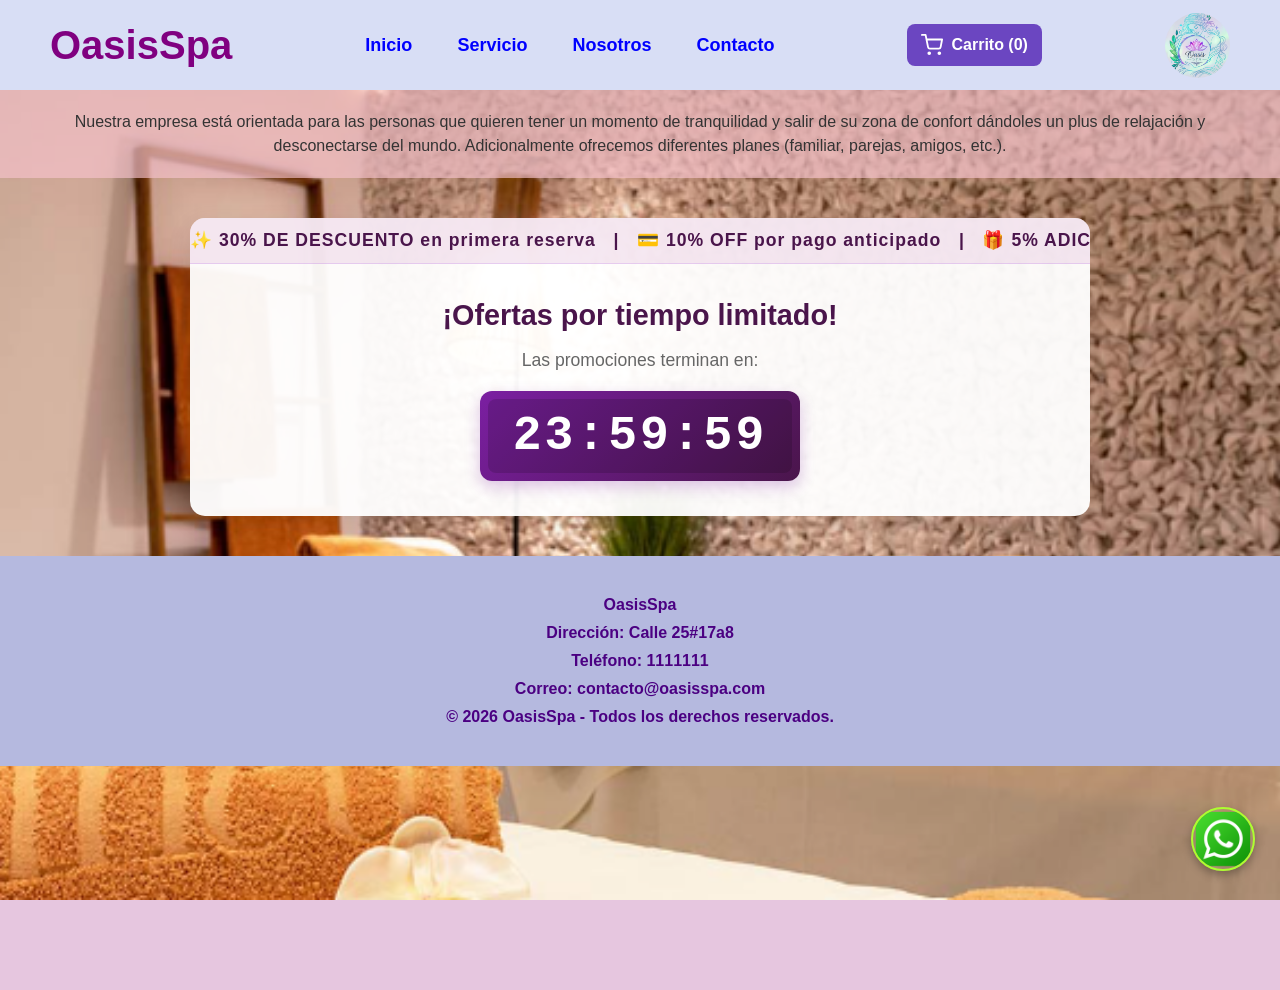
<file: index.html>
<!doctype html>
<html lang="es">
  <head>
    <meta charset="UTF-8" />
    <meta name="viewport" content="width=device-width, initial-scale=1.0" />
    <title>OasisSpa - Reservas</title>
    <link rel="stylesheet" href="style.css" />
  </head>
  <body class="mifondo body-foto fondo-inicio">
    <!-- 1. HEADER Y MENÚ CORREGIDO (Semántico y anidado) -->
    <header class="menuApp">
      <h1>OasisSpa</h1>
      <nav class="menu">
        <ul class="menu-principal">
          <li><a href="index.html">Inicio</a></li>

          <!-- Ítem con Submenú desplegable -->
          <li class="item-desplegable">
            <a href="servicio.html">Servicio</a>
            <ul class="submenu">
              <li>
                <a href="aromaterapia.html">Aromaterapia</a>
              </li>
              <li>
                <a href="limpieza_Facial.html"
                  >Limpieza Facial</a
                >
              </li>
              <li>
                <a href="exfoliacion_Corporal.html"
                  >Exfoliación Corporal</a
                >
              </li>
              <li>
                <a href="masajeRelajante.html"
                  >Masaje Relajante</a
                >
              </li>
              <li>
                <a href="hidromasaje.html">Hidromasaje</a>
              </li>
              <li>
                <a href="piedrascalientes.html"
                  >Piedras Calientes</a
                >
              </li>
            </ul>
          </li>

          <li><a href="nosotros.html">Nosotros</a></li>
          <li><a href="contacto.html">Contacto</a></li>
        </ul>
      </nav>
      <button
        class="boton-carrito"
        id="boton-abrir-carrito"
        type="button"
        aria-controls="reservas"
        aria-expanded="false"
      >
        <svg
          class="icono-carrito"
          xmlns="http://www.w3.org/2000/svg"
          viewBox="0 0 24 24"
          fill="none"
          stroke="currentColor"
          stroke-width="2"
          stroke-linecap="round"
          stroke-linejoin="round"
          aria-hidden="true"
          focusable="false"
        >
          <circle cx="9" cy="21" r="1" />
          <circle cx="20" cy="21" r="1" />
          <path d="M1 1h4l2.68 13.39a2 2 0 0 0 2 1.61h9.72a2 2 0 0 0 2-1.61L23 6H6" />
        </svg>
        <span>Carrito (<span id="cantidad-carrito">0</span>)</span>
      </button>
      <img class="logo" src="imagines/spaversion2.png" alt="Logo OasisSpa">

    </header>

    <main>
      <section class="descripcion">
        <p class="descripcion-p">
          Nuestra empresa está orientada para las personas que quieren tener un
          momento de tranquilidad y salir de su zona de confort dándoles un plus
          de relajación y desconectarse del mundo. Adicionalmente ofrecemos
          diferentes planes (familiar, parejas, amigos, etc.).
        </p>
      </section>

    <!-- BANNER PROMOCIONAL INICIO (FONDO SUAVE Y CRONÓMETRO ELEGANTE) -->
      <section class="banner-promocional-inicio">
        
        <!-- Carrusel de texto con fondo lila suave -->
        <article class="carrusel-horizontal-inicio">
          <div class="pista-texto-inicio">
            <p>✨ 30% DE DESCUENTO en primera reserva &nbsp;&nbsp;|&nbsp;&nbsp; 💳 10% OFF por pago anticipado &nbsp;&nbsp;|&nbsp;&nbsp; 🎁 5% ADICIONAL al agendar más de 3 servicios &nbsp;&nbsp;|&nbsp;&nbsp;</p>
            <p>✨ 30% DE DESCUENTO en primera reserva &nbsp;&nbsp;|&nbsp;&nbsp; 💳 10% OFF por pago anticipado &nbsp;&nbsp;|&nbsp;&nbsp; 🎁 5% ADICIONAL al agendar más de 3 servicios &nbsp;&nbsp;|&nbsp;&nbsp;</p>
          </div>
        </article>

        <!-- Cronómetro central -->
        <article class="contenedor-cronometro">
          <h3>¡Ofertas por tiempo limitado!</h3>
          <p class="etiqueta-reloj">Las promociones terminan en:</p>
          
          <div class="marco-reloj">
            <span class="cronometro" data-segundos="86400">24:00:00</span>
          </div>
        </article>

      </section>

      <!-- 3. FORMULARIO REESTRUCTURADO DE RESERVA Y PAGO -->
      <aside
        class="formulario panel-carrito"
        id="reservas"
        role="dialog"
        aria-modal="true"
        aria-labelledby="titulo-carrito"
        aria-hidden="true"
      >
        <button
          class="cerrar-carrito"
          id="boton-cerrar-carrito"
          type="button"
          aria-label="Cerrar carrito"
        >
          &times;
        </button>
        <h2 id="titulo-carrito">Reserva tu experiencia</h2>

        <form id="form-checkout">
          <h3
            style="
              text-align: center;
              margin-bottom: 10px;
              color: #4a154b;
              font-size: 1rem;
            "
          >
            1. Agendar Servicios
          </h3>

          <label for="select-servicio" class="datos"
            >Selecciona un servicio:</label
          >
          <select
            id="select-servicio"
            style="
              width: 100%;
              padding: 6px;
              margin-bottom: 8px;
              border-radius: 4px;
              border: 1px solid #ccc;
            "
          >
            <option value="Aromaterapia|50000">Aromaterapia - $50.000</option>
            <option value="Limpieza Facial|70000">
              Limpieza Facial - $70.000
            </option>
            <option value="Exfoliación Corporal|60000">
              Exfoliación Corporal - $60.000
            </option>
            <option value="Masaje Relajante|80000">
              Masaje Relajante - $80.000
            </option>
            <option value="Hidromasaje|90000">Hidromasaje - $90.000</option>
            <option value="Piedras Calientes|85000">
              Piedras Calientes - $85.000
            </option>
          </select>

          <button
            type="button"
            id="btn-agregar-servicio"
            class="boton1"
            style="width: 100%; margin-bottom: 10px"
          >
            ➕ Añadir al Carrito
          </button>

          <div
            style="
              border-top: 1px dashed #ccc;
              padding-top: 8px;
              margin-bottom: 15px;
            "
          >
            <h4 style="margin: 0; font-size: 0.9rem">Tu Carrito:</h4>
            <ul
              id="lista-carrito"
              style="
                list-style: none;
                padding: 0;
                margin: 8px 0;
                font-size: 0.85rem;
              "
            ></ul>
            <p
              style="
                font-weight: bold;
                font-size: 0.9rem;
                text-align: right;
                margin: 0;
              "
            >
              Total: <span id="total-pagar" style="color: #6b46c1">$0</span>
            </p>
          </div>

          <h3
            style="
              text-align: center;
              margin-bottom: 10px;
              color: #4a154b;
              font-size: 1rem;
            "
          >
            2. Datos de Contacto y Pago
          </h3>

          <label for="cliente-nombre" class="datos">Nombre completo:</label>
          <input
            type="text"
            id="cliente-nombre"
            required
            placeholder="Ej. Ana María Pérez"
          /><br />

          <label for="cliente-telefono" class="datos"
            >Teléfono / WhatsApp:</label
          >
          <input
            type="tel"
            id="cliente-telefono"
            required
            placeholder="Ej. 3001234567"
          /><br />

          <label for="metodo-pago" class="datos">Método de Pago:</label>
          <select
            id="metodo-pago"
            required
            style="
              width: 100%;
              padding: 6px;
              margin-bottom: 8px;
              border-radius: 4px;
              border: 1px solid #ccc;
            "
          >
            <option value="">-- Seleccionar --</option>
            <option value="PSE">PSE (Débito Bancario)</option>
            <option value="Bancolombia">
              Transferencia Bancolombia / Nequi
            </option>
            <option value="Tarjeta de Crédito">
              Tarjeta de Crédito
            </option></select
          ><br />

          <label for="observaciones" class="datos"
            >Observaciones (Opcional):</label
          >
          <textarea
            id="observaciones"
            rows="2"
            placeholder="Ej. Alergia a aceites..."
            style="
              width: 100%;
              padding: 6px;
              border-radius: 4px;
              border: 1px solid #ccc;
              box-sizing: border-box;
            "
          ></textarea>

          <br /><br />

          <button
            class="boton1"
            type="submit"
            style="width: 100%; font-weight: bold"
          >
            💳 Pagar y Confirmar Reserva
          </button>
        </form>
      </aside>
    </main>
    <div class="fondo-carrito" id="fondo-carrito" hidden></div>

    <!-- ZONA WHATSAPP INTACTA -->
    <aside class="posicion-whatsapp">
      <a
        href="https://wa.me/573001112233?text=Hola,%20quisiera%20mas%20informacion"
        target="_blank"
        rel="noopener noreferrer"
      >
        <img
          src="imagines/Logo de Whatsapp verde.png"
          alt="Contacto vía WhatsApp"
          class="whatsapp-imagen"
        />
      </a>
    </aside>


   <script type="module" src="java.js"></script>

   <!-- cronómetro del banner con REINICIO AUTOMÁTICO FLOTEER -->
    <script>
      document.addEventListener("DOMContentLoaded", () => {
        const etiquetaCronometro = document.querySelector(".cronometro");
        if(etiquetaCronometro) {
          let tiempoRestante = parseInt(etiquetaCronometro.getAttribute("data-segundos"));

          const actualizarReloj = setInterval(() => {
            
            // --- INICIO DEL CÓDIGO NUEVO DE REINICIO AUTOMÁTICO ---
            if (tiempoRestante <= 0) {
              // Vuelve a leer los segundos iniciales y resetea la variable sin detener el reloj
              tiempoRestante = parseInt(etiquetaCronometro.getAttribute("data-segundos"));
            }
            // --- FIN DEL CÓDIGO NUEVO ---

            tiempoRestante--; 
            const horas = Math.floor(tiempoRestante / 3600);
            const minutos = Math.floor((tiempoRestante % 3600) / 60);
            const segundos = tiempoRestante % 60;
            const formatoHoras = String(horas).padStart(2, '0');
            const formatoMinutos = String(minutos).padStart(2, '0');
            const formatoSegundos = String(segundos).padStart(2, '0');
            etiquetaCronometro.textContent = `${formatoHoras}:${formatoMinutos}:${formatoSegundos}`;
          }, 1000);
        }
      });
    </script>

    <footer>
      <p><strong>OasisSpa</strong></p>
      <p>Dirección: Calle 25#17a8</p>
      <p>Teléfono: 1111111</p>
      <p>Correo: contacto@oasisspa.com</p>
      <p>© 2026 OasisSpa - Todos los derechos reservados.</p>
    </footer>
  </body>
</html>
</file>
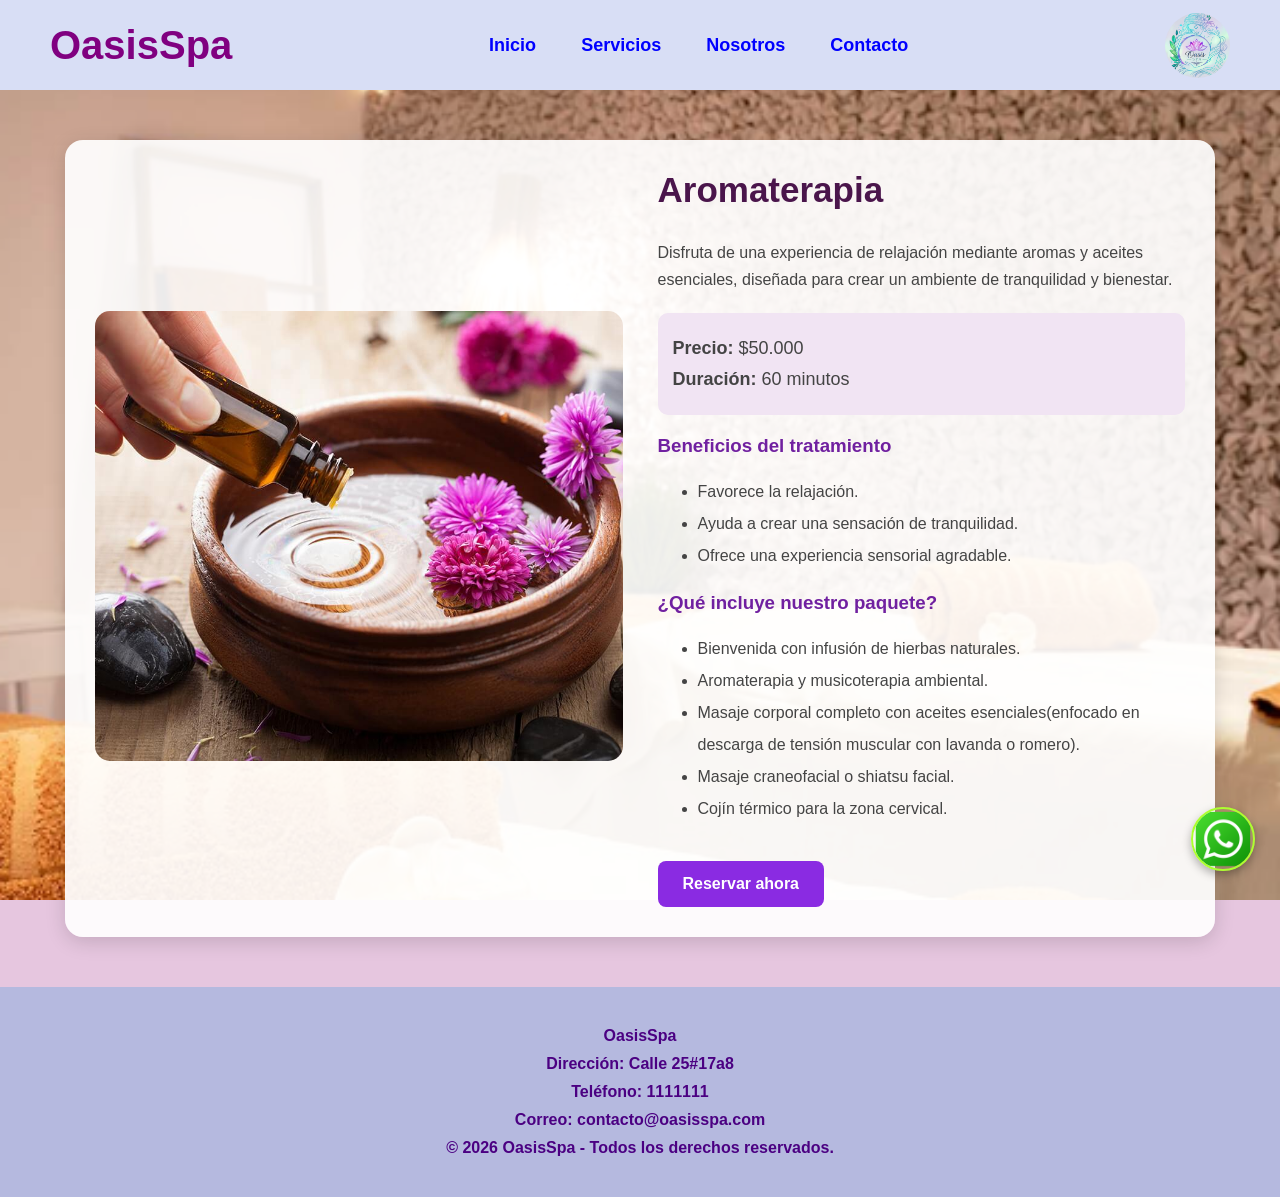
<file: aromaterapia.html>
<!DOCTYPE html>
<html lang="es">

<head>
    <meta charset="UTF-8">
    <meta name="viewport" content="width=device-width, initial-scale=1.0">

    <title>Aromaterapia - OasisSpa</title>

    <link rel="stylesheet" href="style.css">
</head>

<body class="body-foto fondo-inicio">

    <!-- ENCABEZADO -->
    <header class="menuApp">
        <h1>OasisSpa</h1>
        <nav class="menu">
            <ul class="menu-principal">
                <li>
                    <a href="index.html">Inicio</a>
                </li>

                <li class="item-desplegable">
                    <a href="servicio.html">Servicios</a>

                    <ul class="submenu">

                        <li><a href="aromaterapia.html">Aromaterapia</a></li>
                        <li><a href="limpieza_Facial.html">Limpieza Facial</a></li>
                        <li><a href="exfoliacion_Corporal.html">Exfoliación Corporal</a></li>
                        <li><a href="masajeRelajante.html">Masaje Relajante</a></li>
                        <li><a href="hidromasaje.html">Hidromasaje</a></li>
                        <li><a href="piedrascalientes.html">Piedras Calientes</a></li>
                    </ul>
                </li>

                <li><a href="nosotros.html">Nosotros</a></li>
                <li><a href="contacto.html">Contacto</a></li>
            </ul>

        </nav>

        <img class="logo" src="imagines/spaversion2.png" alt="Logo OasisSpa">

    </header>


    <!-- CONTENIDO PRINCIPAL -->

    <main class="detalle-servicio">

        <section class="tarjeta-servicio">

            <!-- IMAGEN DEL SERVICIO -->

            <div class="imagen-servicio">

                <img
                    src="imagines/aroma terapia.1.jpg"
                    alt="Tratamiento de Aromaterapia">

            </div>


            <!-- INFORMACIÓN DEL SERVICIO -->

            <div class="informacion-servicio">

                <h2>Aromaterapia</h2>

                <p class="descripcion-servicio">

                    Disfruta de una experiencia de relajación mediante
                    aromas y aceites esenciales, diseñada para crear
                    un ambiente de tranquilidad y bienestar.

                </p>


                <section class="datos-servicio">

                    <p>
                        <strong>Precio:</strong> $50.000
                    </p>

                    <p>
                        <strong>Duración:</strong> 60 minutos
                    </p>

                </section>


                <h3>Beneficios del tratamiento</h3>

                <ul class="lista-beneficios">

                    <li>Favorece la relajación.</li>

                    <li>Ayuda a crear una sensación de tranquilidad.</li>

                    <li>Ofrece una experiencia sensorial agradable.</li>

                </ul>


                <h3>¿Qué incluye nuestro paquete?</h3>
   
                
                <ul class="lista-beneficios">
                    <li> Bienvenida con infusión de hierbas naturales.</li>
                    <li>Aromaterapia y musicoterapia ambiental.</li>
                    <li>Masaje corporal completo con aceites esenciales(enfocado en descarga de tensión muscular con lavanda o romero).</li>
                    <li>Masaje craneofacial o shiatsu facial.</li>
                    <li>Cojín térmico para la zona cervical.</li>
                </ul>

                <!-- BOTÓN DE RESERVA -->

              <a href="oasis.html?servicio=Aromaterapia#reservas"
   class="boton-reservar">
    Reservar ahora
</a>

            </div>

        </section>

    </main>


    <!-- PIE DE PÁGINA -->

    <footer>

        <p><strong>OasisSpa</strong></p>

        <p>Dirección: Calle 25#17a8</p>

        <p>Teléfono: 1111111</p>

        <p>Correo: contacto@oasisspa.com</p>

        <p>© 2026 OasisSpa - Todos los derechos reservados.</p>

    </footer>
   <!-- ZONA WHATSAPP INTACTA -->
    <aside class="posicion-whatsapp">
      <a
        href="https://wa.me/573001112233?text=Hola,%20quisiera%20mas%20informacion"
        target="_blank"
        rel="noopener noreferrer"
      >
        <img
          src="imagines/Logo de Whatsapp verde.png"
          alt="Contacto vía WhatsApp"
          class="whatsapp-imagen"
        />
      </a>
    </aside>
</body>

</html>
</file>
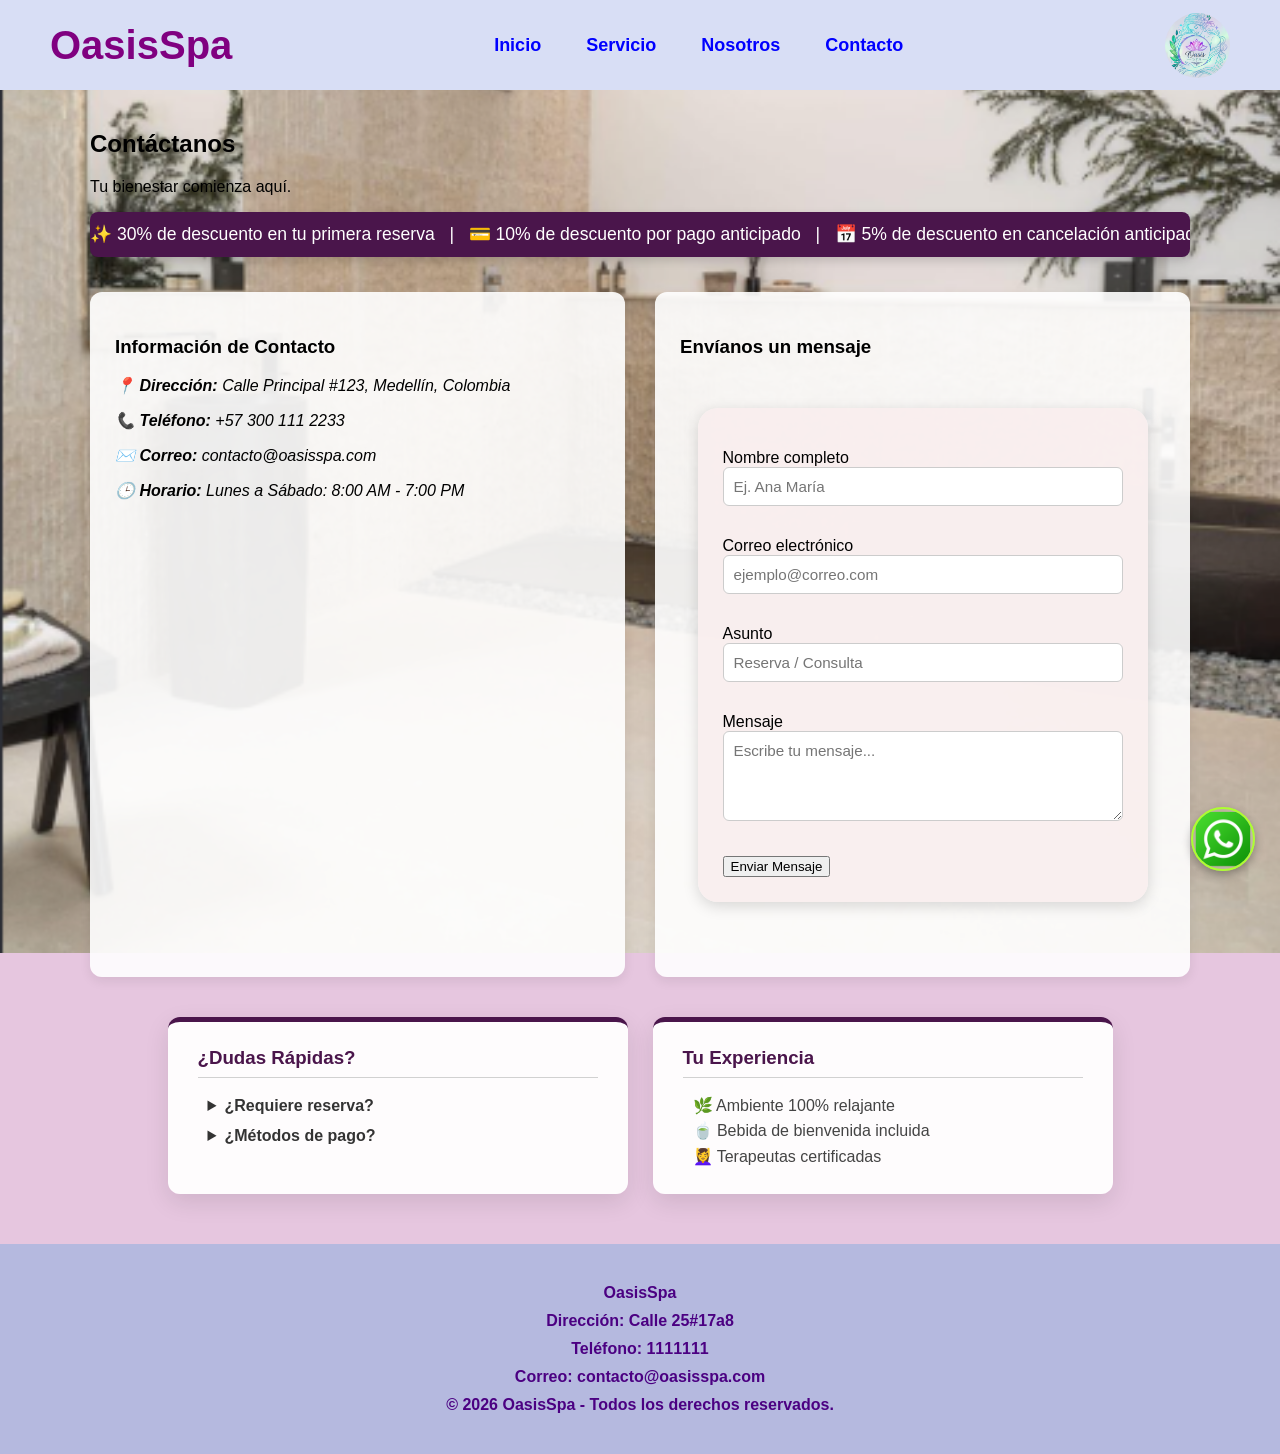
<file: contacto.html>
<!doctype html>
<html lang="es">
  <head>
    <meta charset="UTF-8" />
    <meta name="viewport" content="width=device-width, initial-scale=1.0" />
    <title>Contacto - OasisSpa</title>
    <link rel="stylesheet" href="style.css" />
  </head>

  <body class="mifondo body-foto fondo-contacto">
    <!-- Encabezado principal de navegación -->
    <header class="menuApp">
      <h1>OasisSpa</h1>
      <nav class="menu">
        <ul class="menu-principal">
          <li><a href="index.html">Inicio</a></li>
          
          <li class="item-desplegable">
            <a href="servicio.html">Servicio</a>
            <ul class="submenu">
              <li><a href="aromaterapia.html">Aromaterapia</a></li>
              <li><a href="limpieza_Facial.html">Limpieza Facial</a></li>
              <li><a href="exfoliacion_Corporal.html">Exfoliación Corporal</a></li>
              <li><a href="masajeRelajante.html">Masaje Relajante</a></li>
              <li><a href="hidromasaje.html">Hidromasaje</a></li>
              <li><a href="piedrascalientes.html">Piedras Calientes</a></li>
            </ul>
          </li>
          
          <li><a href="nosotros.html">Nosotros</a></li>
          <li><a href="contacto.html">Contacto</a></li>
        </ul>
      </nav>
      <img class="logo" src="imagines/spaversion2.png" alt="Logo OasisSpa" />
    </header>

    <!-- Contenido principal -->
    <main class="contenedor-contacto">
      <section class="bienvenida">
        <h2>Contáctanos</h2>
        <p>Tu bienestar comienza aquí.</p>
      </section>
      <section class="carrusel-horizontal-contenedor">
        <article class="pista-horizontal-texto">
          <!-- Primer bloque de texto -->
          <p>✨ 30% de descuento en tu primera reserva &nbsp;&nbsp;|&nbsp;&nbsp; 💳 10% de descuento por pago anticipado &nbsp;&nbsp;|&nbsp;&nbsp; 📅 5% de descuento en cancelación anticipada &nbsp;&nbsp;|&nbsp;&nbsp; </p>
          <!--  giro  infinito sin saltos -->
          <p>✨ 30% de descuento en tu primera reserva &nbsp;&nbsp;|&nbsp;&nbsp; 💳 10% de descuento por pago anticipado &nbsp;&nbsp;|&nbsp;&nbsp; 📅 5% de descuento en cancelación anticipada &nbsp;&nbsp;|&nbsp;&nbsp; </p>
        </article>
      </section>

      <!-- 2. Bloque principal de contacto (Información y Formulario) -->
      <section class="seccion-secciones">
        
        <article class="tarjeta-info">
          <h3>Información de Contacto</h3>
          <address class="datos-contacto">
            <p class="dato-item"><strong>📍 Dirección:</strong> Calle Principal #123, Medellín, Colombia</p>
            <p class="dato-item"><strong>📞 Teléfono:</strong> +57 300 111 2233</p>
            <p class="dato-item"><strong>✉️ Correo:</strong> contacto@oasisspa.com</p>
            <p class="dato-item"><strong>🕒 Horario:</strong> Lunes a Sábado: 8:00 AM - 7:00 PM</p>
          </address>

          <!-- Mapa interactivo -->
          <section class="contenedor-mapa">
            <iframe
              src="https://www.google.com/maps/embed?pb=!1m18!1m12!1m3!1d3966.521260322283!2d-75.565841!3d6.244203!2m3!1f0!2f0!3f0!3m2!1i1024!2i768!4f13.1!3m3!1m2!1s0x0%3A0x0!2zNsKwMTQnMzkuMSJOIDc1wrAzMyc1Ny4wIlc!5e0!3m2!1ses!2sco!4v1620000000000!5m2!1ses!2sco"
              width="100%"
              height="200"
              style="border: 0"
              allowfullscreen=""
              loading="lazy"
            >
            </iframe>
          </section>
        </article>

        <!-- Formulario de mensaje -->
        <article class="tarjeta-formulario">
          <h3>Envíanos un mensaje</h3>
          <form action="#" method="POST" class="formulario">
            <p class="campo">
              <label for="nombre">Nombre completo</label>
              <input type="text" id="nombre" name="nombre" placeholder="Ej. Ana María" required />
            </p>
            <p class="campo">
              <label for="correo">Correo electrónico</label>
              <input type="email" id="correo" name="correo" placeholder="ejemplo@correo.com" required />
            </p>
            <p class="campo">
              <label for="asunto">Asunto</label>
              <input type="text" id="asunto" name="asunto" placeholder="Reserva / Consulta" />
            </p>
            <p class="campo">
              <label for="mensaje">Mensaje</label>
              <textarea id="mensaje" name="mensaje" rows="4" placeholder="Escribe tu mensaje..." required></textarea>
            </p>
            <button type="submit" class="btn-enviar">Enviar Mensaje</button>
          </form>
        </article>
      </section>

      <!-- 3. NUEVO: Tarjetas organizadas (Dudas y Experiencia) que reemplazan las franjas largas -->
      <section class="info-adicional-contacto">
        
        <article class="tarjeta-extra">
          <h3>¿Dudas Rápidas?</h3>
          <!--  detalles interactivos -->
          <details>
            <summary><strong>¿Requiere reserva?</strong></summary>
            <p>Sí, recomendamos agendar con 24h de anticipación.</p>
          </details>
          <details>
            <summary><strong>¿Métodos de pago?</strong></summary>
            <p>Efectivo, transferencias y tarjetas de crédito/débito.</p>
          </details>
        </article>
        
        <article class="tarjeta-extra">
          <h3>Tu Experiencia</h3>
          <p class="resaltado">🌿 Ambiente 100% relajante</p>
          <p class="resaltado">🍵 Bebida de bienvenida incluida</p>
          <p class="resaltado">💆‍♀️ Terapeutas certificadas</p>
        </article>

      </section>
    </main>

    <!-- Botón Flotante de WhatsApp -->
    <aside class="posicion-whatsapp">
      <a href="https://wa.me/573001112233?text=Hola,%20quisiera%20mas%20informacion" target="_blank" rel="noopener noreferrer">
        <img src="imagines/Logo de Whatsapp verde.png" alt="Contacto vía WhatsApp" class="whatsapp-imagen" />
      </a>
    </aside>

    <footer>
      <p><strong>OasisSpa</strong></p>
      <p>Dirección: Calle 25#17a8</p>
      <p>Teléfono: 1111111</p>
      <p>Correo: contacto@oasisspa.com</p>
      <p>© 2026 OasisSpa - Todos los derechos reservados.</p>
    </footer>
    
    <script src="contacto.js"></script>
  </body>
</html>
</file>
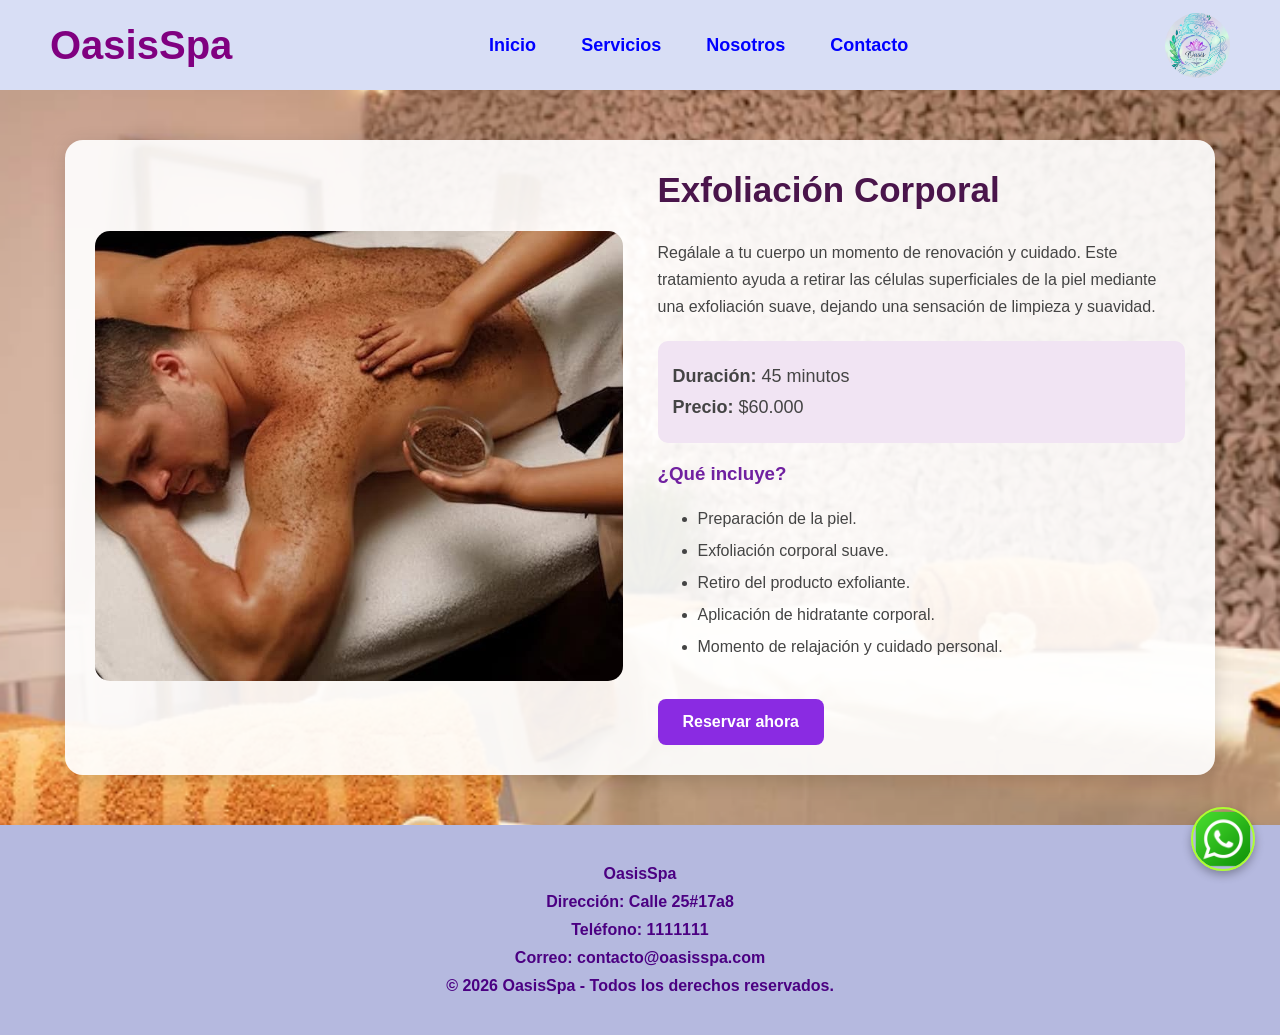
<file: exfoliacion_Corporal.html>
<!DOCTYPE html>
<html lang="es">
<head>
    <meta charset="UTF-8">
    <meta name="viewport" content="width=device-width, initial-scale=1.0">
    <title>Exfoliación Corporal | OasisSpa</title>
    <link rel="stylesheet" href="style.css">
</head>
<body class="body-foto fondo-inicio">

<header class="menuApp">
        <h1>OasisSpa</h1>
        <nav class="menu">
            <ul class="menu-principal">
                <li>
                    <a href="index.html">Inicio</a>
                </li>

                <li class="item-desplegable">
                    <a href="servicio.html">Servicios</a>

                    <ul class="submenu">

                        <li><a href="aromaterapia.html">Aromaterapia</a></li>
                        <li><a href="limpieza_Facial.html">Limpieza Facial</a></li>
                        <li><a href="exfoliacion_Corporal.html">Exfoliación Corporal</a></li>
                        <li><a href="masajeRelajante.html">Masaje Relajante</a></li>
                        <li><a href="hidromasaje.html">Hidromasaje</a></li>
                        <li><a href="piedrascalientes.html">Piedras Calientes</a></li>
                    </ul>
                </li>

                <li><a href="nosotros.html">Nosotros</a></li>
                <li><a href="contacto.html">Contacto</a></li>
            </ul>

        </nav>

        <img class="logo" src="imagines/spaversion2.png" alt="Logo OasisSpa">

    </header>


<main class="detalle-servicio">
    <section class="tarjeta-servicio">
        <div class="imagen-servicio">
          <img src="imagines/exfoliaciòn corporal.1.jpg"
                 alt="Tratamiento de exfoliación corporal en OasisSpa">
        </div>

        <div class="informacion-servicio">
            <h2>Exfoliación Corporal</h2>

            <p class="descripcion-servicio">
                Regálale a tu cuerpo un momento de renovación y cuidado.
                Este tratamiento ayuda a retirar las células superficiales
                de la piel mediante una exfoliación suave, dejando una
                sensación de limpieza y suavidad.
            </p>

            <div class="datos-servicio">
                <p><strong>Duración:</strong> 45 minutos</p>
            
                <p><strong>Precio:</strong> $60.000</p>
            </div>

            <h3>¿Qué incluye?</h3>
            <ul class="lista-beneficios">
                <li>Preparación de la piel.</li>
                <li>Exfoliación corporal suave.</li>
                <li>Retiro del producto exfoliante.</li>
                <li>Aplicación de hidratante corporal.</li>
                <li>Momento de relajación y cuidado personal.</li>
            </ul>

          <a href="oasis.html?servicio=Exfoliaci%C3%B3n%20Corporal#reservas"
   class="boton-reservar">
    Reservar ahora
</a>
        </div>
    </section>
</main>

<footer>

        <p><strong>OasisSpa</strong></p>

        <p>Dirección: Calle 25#17a8</p>

        <p>Teléfono: 1111111</p>

        <p>Correo: contacto@oasisspa.com</p>

        <p>© 2026 OasisSpa - Todos los derechos reservados.</p>

    </footer>

      <!-- ZONA WHATSAPP INTACTA -->
    <aside class="posicion-whatsapp">
      <a
        href="https://wa.me/573001112233?text=Hola,%20quisiera%20mas%20informacion"
        target="_blank"
        rel="noopener noreferrer"
      >
        <img
          src="imagines/Logo de Whatsapp verde.png"
          alt="Contacto vía WhatsApp"
          class="whatsapp-imagen"
        />
      </a>
    </aside>
</body>
</html>
</file>
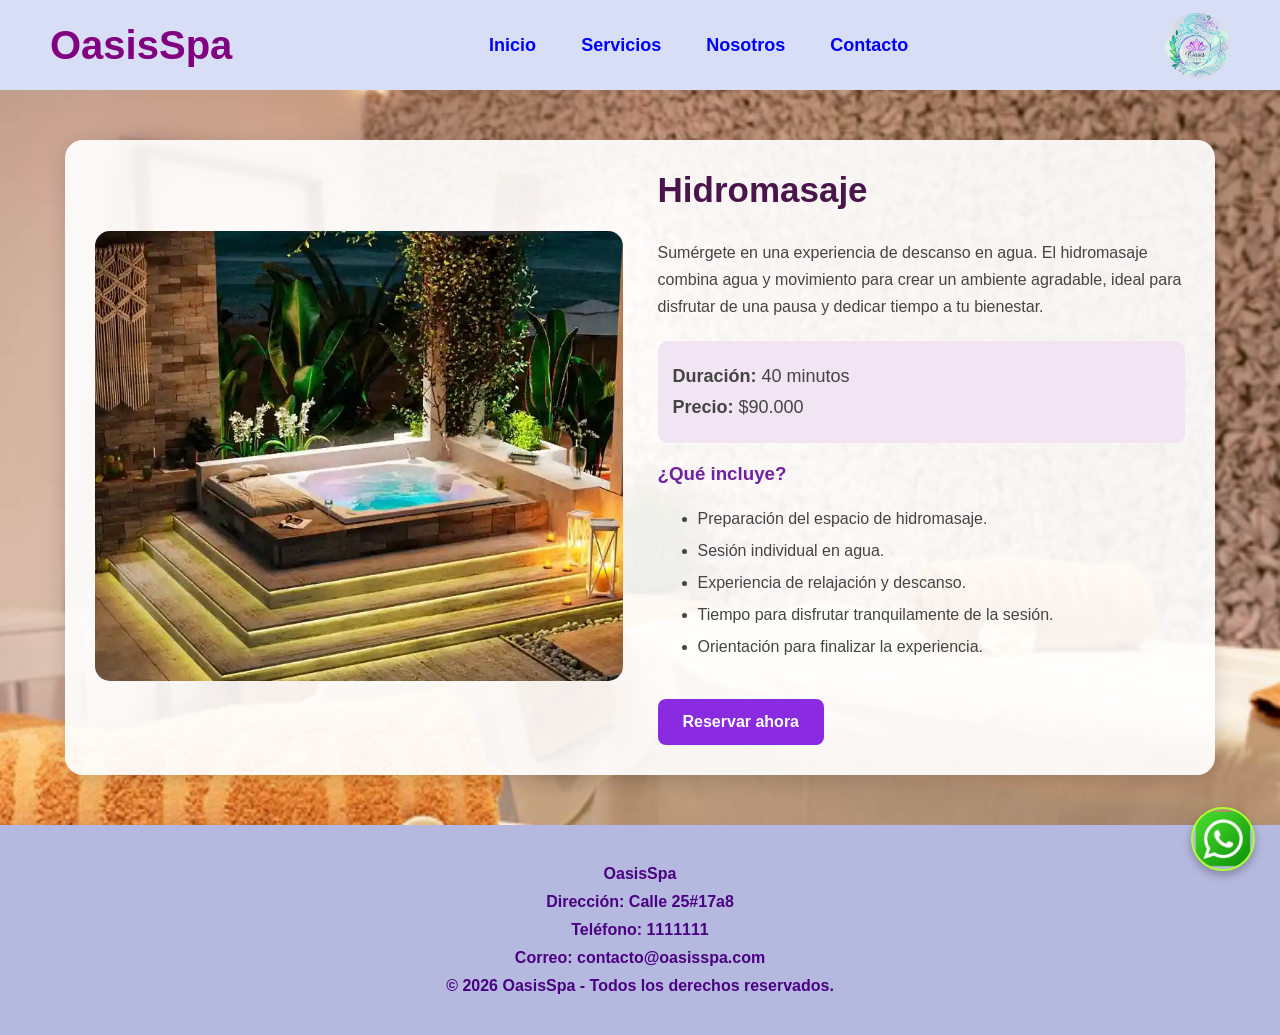
<file: hidromasaje.html>
<!DOCTYPE html>
<html lang="es">
<head>
    <meta charset="UTF-8">
    <meta name="viewport" content="width=device-width, initial-scale=1.0">
    <title>Hidromasaje | OasisSpa</title>
    <link rel="stylesheet" href="style.css">
</head>
<body class="body-foto fondo-inicio">
<header class="menuApp">
        <h1>OasisSpa</h1>
        <nav class="menu">
            <ul class="menu-principal">
                <li>
                    <a href="index.html">Inicio</a>
                </li>

                <li class="item-desplegable">
                    <a href="servicio.html">Servicios</a>

                    <ul class="submenu">

                        <li><a href="aromaterapia.html">Aromaterapia</a></li>
                        <li><a href="limpieza_Facial.html">Limpieza Facial</a></li>
                        <li><a href="exfoliacion_Corporal.html">Exfoliación Corporal</a></li>
                        <li><a href="masajeRelajante.html">Masaje Relajante</a></li>
                        <li><a href="hidromasaje.html">Hidromasaje</a></li>
                        <li><a href="piedrascalientes.html">Piedras Calientes</a></li>
                    </ul>
                </li>

                <li><a href="nosotros.html">Nosotros</a></li>
                <li><a href="contacto.html">Contacto</a></li>
            </ul>

        </nav>

        <img class="logo" src="imagines/spaversion2.png" alt="Logo OasisSpa">

    </header>

<main class="detalle-servicio">
    <section class="tarjeta-servicio">
        <div class="imagen-servicio">
            <img src="imagines/hidromasaje.1.webp"
                 alt="Experiencia de hidromasaje en OasisSpa">
        </div>

        <div class="informacion-servicio">
            <h2>Hidromasaje</h2>

            <p class="descripcion-servicio">
                Sumérgete en una experiencia de descanso en agua.
                El hidromasaje combina agua y movimiento para crear
                un ambiente agradable, ideal para disfrutar de una
                pausa y dedicar tiempo a tu bienestar.
            </p>

            <div class="datos-servicio">
                <p><strong>Duración:</strong> 40 minutos</p>
             
                <p><strong>Precio:</strong> $90.000</p>
            </div>

            <h3>¿Qué incluye?</h3>
            <ul class="lista-beneficios">
                <li>Preparación del espacio de hidromasaje.</li>
                <li>Sesión individual en agua.</li>
                <li>Experiencia de relajación y descanso.</li>
                <li>Tiempo para disfrutar tranquilamente de la sesión.</li>
                <li>Orientación para finalizar la experiencia.</li>
            </ul>

        <a href="oasis.html?servicio=Hidromasaje#reservas"
   class="boton-reservar">
    Reservar ahora
</a>
        </div>
    </section>
</main>

<footer>

        <p><strong>OasisSpa</strong></p>

        <p>Dirección: Calle 25#17a8</p>

        <p>Teléfono: 1111111</p>

        <p>Correo: contacto@oasisspa.com</p>

        <p>© 2026 OasisSpa - Todos los derechos reservados.</p>

    </footer>

      <!-- ZONA WHATSAPP INTACTA -->
    <aside class="posicion-whatsapp">
      <a
        href="https://wa.me/573001112233?text=Hola,%20quisiera%20mas%20informacion"
        target="_blank"
        rel="noopener noreferrer"
      >
        <img
          src="imagines/Logo de Whatsapp verde.png"
          alt="Contacto vía WhatsApp"
          class="whatsapp-imagen"
        />
      </a>
    </aside>
</body>
</html>
</file>
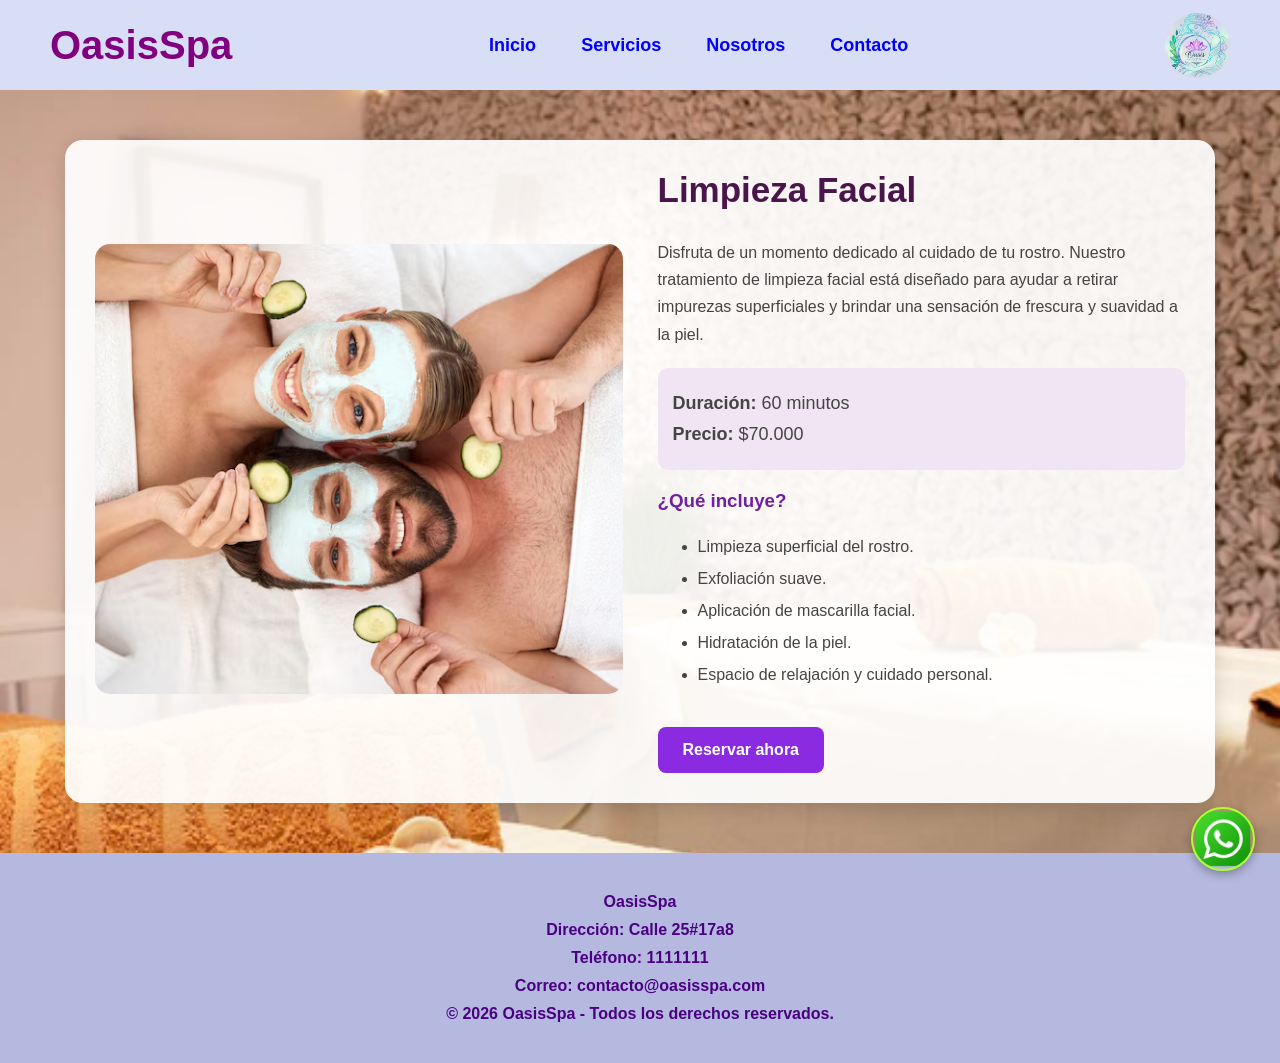
<file: limpieza_Facial.html>
<!DOCTYPE html>
<html lang="es">

<head>
    <meta charset="UTF-8">
    <meta name="viewport" content="width=device-width, initial-scale=1.0">
    <title>Limpieza Facial | OasisSpa</title>
    <link rel="stylesheet" href="style.css">
</head>

<body class="body-foto fondo-inicio">

  <header class="menuApp">
        <h1>OasisSpa</h1>
        <nav class="menu">
            <ul class="menu-principal">
                <li>
                    <a href="index.html">Inicio</a>
                </li>

                <li class="item-desplegable">
                    <a href="servicio.html">Servicios</a>

                    <ul class="submenu">

                        <li><a href="aromaterapia.html">Aromaterapia</a></li>
                        <li><a href="limpieza_Facial.html">Limpieza Facial</a></li>
                        <li><a href="exfoliacion_Corporal.html">Exfoliación Corporal</a></li>
                        <li><a href="masajeRelajante.html">Masaje Relajante</a></li>
                        <li><a href="hidromasaje.html">Hidromasaje</a></li>
                        <li><a href="piedrascalientes.html">Piedras Calientes</a></li>
                    </ul>
                </li>

                <li><a href="nosotros.html">Nosotros</a></li>
                <li><a href="contacto.html">Contacto</a></li>
            </ul>

        </nav>

        <img class="logo" src="imagines/spaversion2.png" alt="Logo OasisSpa">

    </header>

    <main class="detalle-servicio">

        <section class="tarjeta-servicio">

            <div class="imagen-servicio">
                <img src="imagines/limpieza facial.1.jpg"
                     alt="Tratamiento de limpieza facial en OasisSpa">
            </div>

            <div class="informacion-servicio">

                <h2>Limpieza Facial</h2>

                <p class="descripcion-servicio">
                    Disfruta de un momento dedicado al cuidado de tu rostro.
                    Nuestro tratamiento de limpieza facial está diseñado
                    para ayudar a retirar impurezas superficiales y brindar
                    una sensación de frescura y suavidad a la piel.
                </p>

                <div class="datos-servicio">
                    <p><strong>Duración:</strong> 60 minutos</p>
                    
                    <p><strong>Precio:</strong> $70.000</p>
                </div>

                <h3>¿Qué incluye?</h3>

                <ul class="lista-beneficios">
                    <li>Limpieza superficial del rostro.</li>
                    <li>Exfoliación suave.</li>
                    <li>Aplicación de mascarilla facial.</li>
                    <li>Hidratación de la piel.</li>
                    <li>Espacio de relajación y cuidado personal.</li>
                </ul>

             <a href="oasis.html?servicio=Limpieza%20Facial#reservas"
   class="boton-reservar">
    Reservar ahora
</a>

            </div>

        </section>

    </main>

  <footer>

        <p><strong>OasisSpa</strong></p>

        <p>Dirección: Calle 25#17a8</p>

        <p>Teléfono: 1111111</p>

        <p>Correo: contacto@oasisspa.com</p>

        <p>© 2026 OasisSpa - Todos los derechos reservados.</p>

    </footer>

      <!-- ZONA WHATSAPP INTACTA -->
    <aside class="posicion-whatsapp">
      <a
        href="https://wa.me/573001112233?text=Hola,%20quisiera%20mas%20informacion"
        target="_blank"
        rel="noopener noreferrer"
      >
        <img
          src="imagines/Logo de Whatsapp verde.png"
          alt="Contacto vía WhatsApp"
          class="whatsapp-imagen"
        />
      </a>
    </aside>
</body>
</html>
</file>
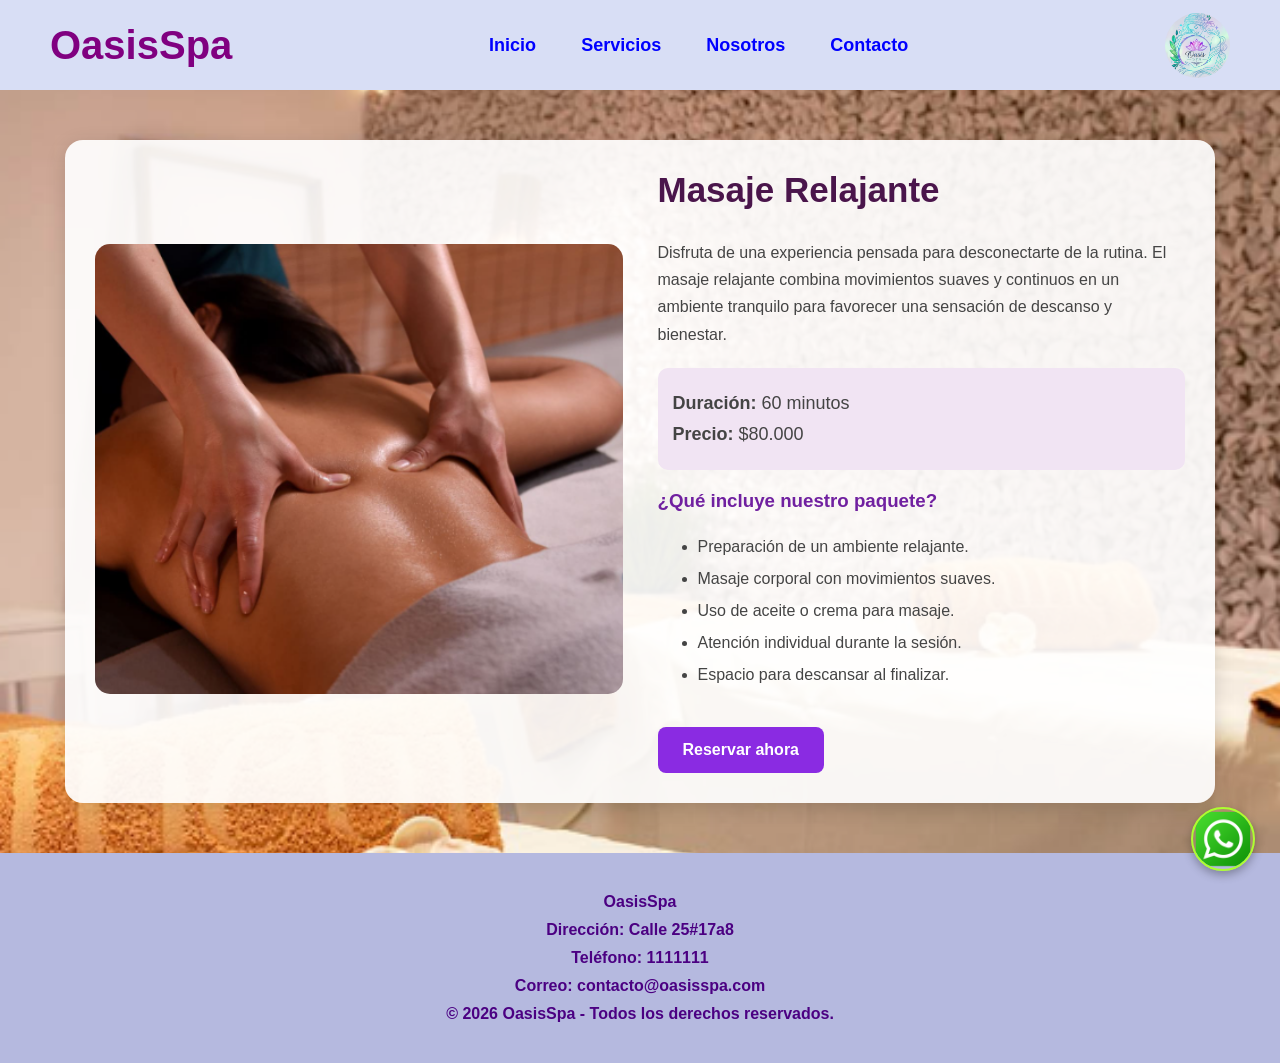
<file: masajeRelajante.html>
<!DOCTYPE html>
<html lang="es">
<head>
    <meta charset="UTF-8">
    <meta name="viewport" content="width=device-width, initial-scale=1.0">
    <title>Masaje Relajante | OasisSpa</title>
    <link rel="stylesheet" href="style.css">
</head>
<body class="body-foto fondo-inicio">

<header class="menuApp">
        <h1>OasisSpa</h1>
        <nav class="menu">
            <ul class="menu-principal">
                <li>
                    <a href="index.html">Inicio</a>
                </li>

                <li class="item-desplegable">
                    <a href="servicio.html">Servicios</a>

                    <ul class="submenu">

                        <li><a href="aromaterapia.html">Aromaterapia</a></li>
                        <li><a href="limpieza_Facial.html">Limpieza Facial</a></li>
                        <li><a href="exfoliacion_Corporal.html">Exfoliación Corporal</a></li>
                        <li><a href="masajeRelajante.html">Masaje Relajante</a></li>
                        <li><a href="hidromasaje.html">Hidromasaje</a></li>
                        <li><a href="piedrascalientes.html">Piedras Calientes</a></li>
                    </ul>
                </li>

                <li><a href="nosotros.html">Nosotros</a></li>
                <li><a href="contacto.html">Contacto</a></li>
            </ul>

        </nav>

        <img class="logo" src="imagines/spaversion2.png" alt="Logo OasisSpa">

    </header>

<main class="detalle-servicio">
    <section class="tarjeta-servicio">

        <div class="imagen-servicio">

            <img src="imagines/masaje.png"
                 alt="Experiencia de masaje relajante en OasisSpa">
        </div>

        <div class="informacion-servicio">
            <h2>Masaje Relajante</h2>

            <p class="descripcion-servicio">
                Disfruta de una experiencia pensada para desconectarte
                de la rutina. El masaje relajante combina movimientos
                suaves y continuos en un ambiente tranquilo para favorecer
                una sensación de descanso y bienestar.
            </p>

            <div class="datos-servicio">
                <p><strong>Duración:</strong> 60 minutos</p>
              
                <p><strong>Precio:</strong> $80.000</p>
            </div>

            <h3>¿Qué incluye nuestro paquete?</h3>
            <ul class="lista-beneficios">
                <li>Preparación de un ambiente relajante.</li>
                <li>Masaje corporal con movimientos suaves.</li>
                <li>Uso de aceite o crema para masaje.</li>
                <li>Atención individual durante la sesión.</li>
                <li>Espacio para descansar al finalizar.</li>
            </ul>

        <a href="oasis.html?servicio=Masaje%20Relajante#reservas"
   class="boton-reservar">
    Reservar ahora
</a>
        </div>
    </section>
</main>

<footer>

        <p><strong>OasisSpa</strong></p>

        <p>Dirección: Calle 25#17a8</p>

        <p>Teléfono: 1111111</p>

        <p>Correo: contacto@oasisspa.com</p>

        <p>© 2026 OasisSpa - Todos los derechos reservados.</p>

    </footer>
   <!-- ZONA WHATSAPP INTACTA -->
    <aside class="posicion-whatsapp">
      <a
        href="https://wa.me/573001112233?text=Hola,%20quisiera%20mas%20informacion"
        target="_blank"
        rel="noopener noreferrer"
      >
        <img
          src="imagines/Logo de Whatsapp verde.png"
          alt="Contacto vía WhatsApp"
          class="whatsapp-imagen"
        />
      </a>
    </aside>
</body>
</html>
</file>
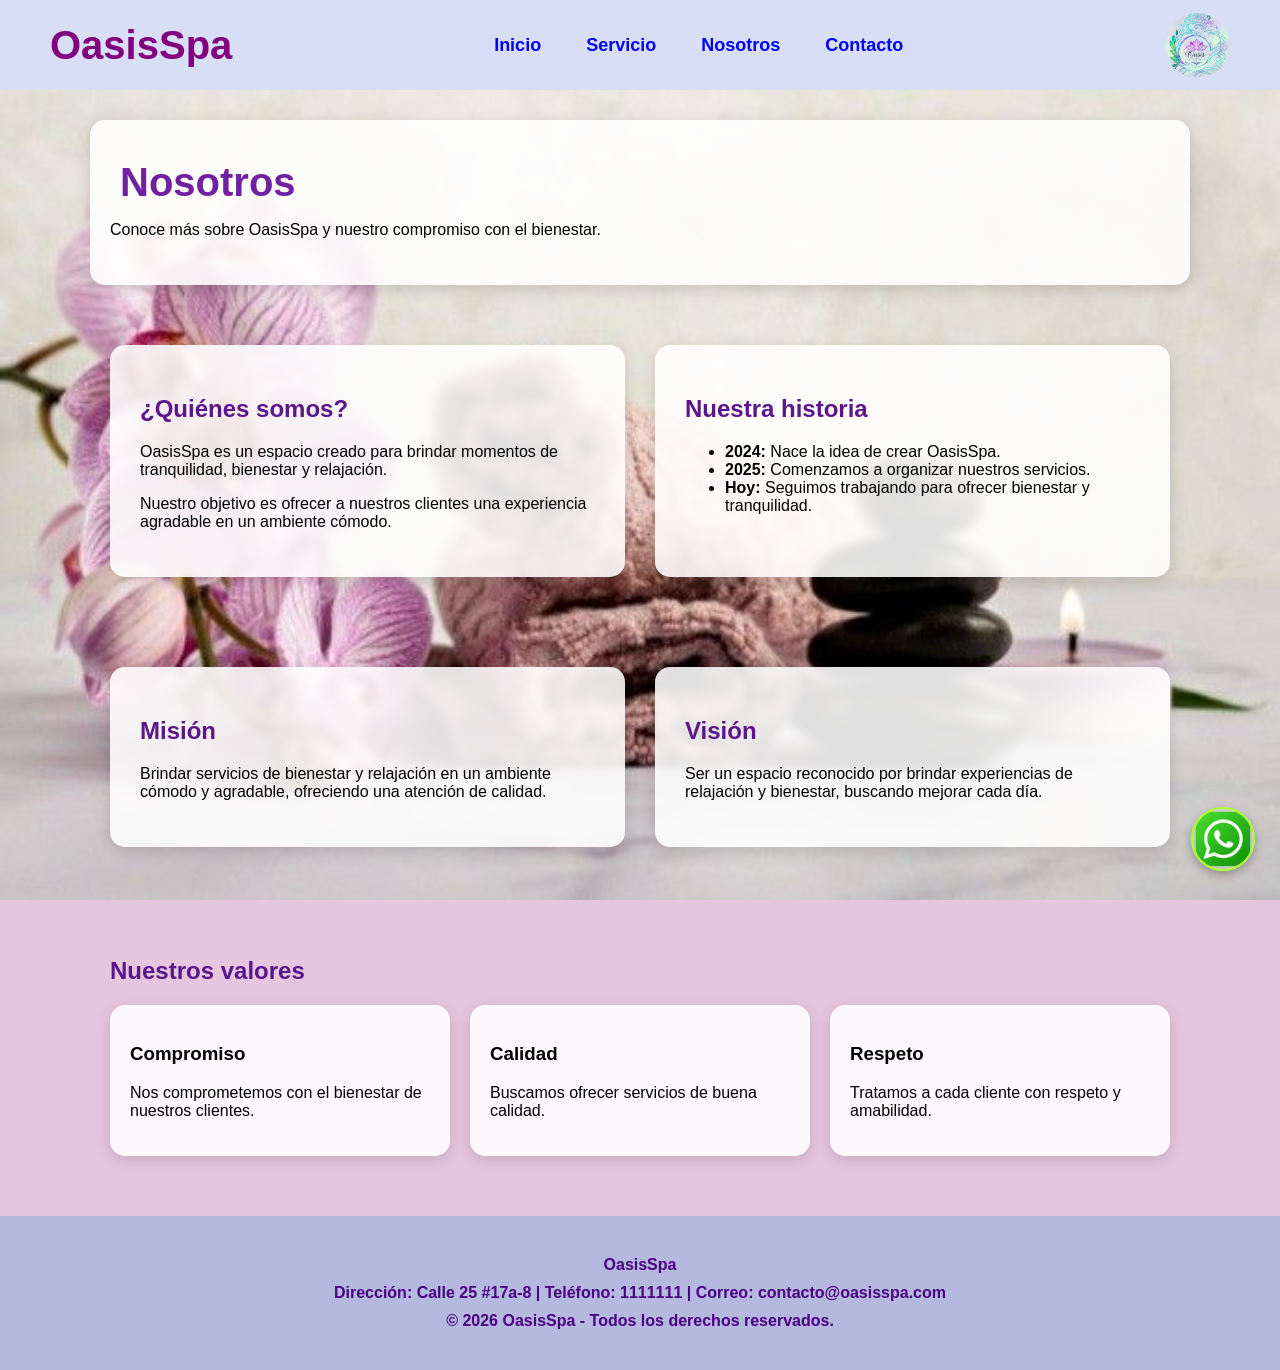
<file: nosotros.html>
<!doctype html>
<html lang="es">
  <head>
    <meta charset="UTF-8" />
    <meta name="viewport" content="width=device-width, initial-scale=1.0" />
    <title>Nosotros - OasisSpa</title>
    <link rel="stylesheet" href="style.css" />
  </head>
  <!-- Retiramos 'mifondo' para evitar que sobrescriba la imagen de fondo -->
  <body class="body-foto fondo-nosotros">
    
    <header class="menuApp">
      <h1>OasisSpa</h1>
      <nav class="menu">
        <ul class="menu-principal">
          <li><a href="index.html">Inicio</a></li>
          
          <li class="item-desplegable">
            <a href="servicio.html">Servicio</a>
            <ul class="submenu">
              <li><a href="aromaterapia.html">Aromaterapia</a></li>
              <li><a href="limpieza_Facial.html">Limpieza Facial</a></li>
              <li><a href="exfoliacion_Corporal.html">Exfoliación Corporal</a></li>
              <li><a href="masajeRelajante.html">Masaje Relajante</a></li>
              <li><a href="hidromasaje.html">Hidromasaje</a></li>
              <li><a href="piedrascalientes.html">Piedras Calientes</a></li>
            </ul>
          </li>
          
          <li><a href="nosotros.html">Nosotros</a></li>
          <li><a href="contacto.html">Contacto</a></li>
        </ul>
      </nav>
      <img class="logo" src="imagines/spaversion2.png" alt="Logo OasisSpa" />
    </header>
    <main class="contenedor-nosotros">
      
      

      <!-- SECCIÓN PORTADA NOSOTROS -->
      <section class="portadaNosotros">
        <h2>Nosotros</h2>
        <p>Conoce más sobre OasisSpa y nuestro compromiso con el bienestar.</p>
      </section>

      <!-- SECCIÓN HISTORIA -->
      <section class="historiaNosotros">
        <article>
          <h2>¿Quiénes somos?</h2>
          <p>OasisSpa es un espacio creado para brindar momentos de tranquilidad, bienestar y relajación.</p>
          <p>Nuestro objetivo es ofrecer a nuestros clientes una experiencia agradable en un ambiente cómodo.</p>
        </article>

        <article class="historiaTiempo">
          <h2>Nuestra historia</h2>
          <ul>
            <li><strong>2024:</strong> Nace la idea de crear OasisSpa.</li>
            <li><strong>2025:</strong> Comenzamos a organizar nuestros servicios.</li>
            <li><strong>Hoy:</strong> Seguimos trabajando para ofrecer bienestar y tranquilidad.</li>
          </ul>
        </article>
      </section>

      <!-- SECCIÓN MISIÓN Y VISIÓN -->
      <section class="misionVision">
        <article>
          <h2>Misión</h2>
          <p>Brindar servicios de bienestar y relajación en un ambiente cómodo y agradable, ofreciendo una atención de calidad.</p>
        </article>

        <article>
          <h2>Visión</h2>
          <p>Ser un espacio reconocido por brindar experiencias de relajación y bienestar, buscando mejorar cada día.</p>
        </article>
      </section>

      <!-- SECCIÓN VALORES -->
      <section class="valoresNosotros">
        <h2>Nuestros valores</h2>
        <div class="contenedor-tarjetas-valores">
          <article>
            <h3>Compromiso</h3>
            <p>Nos comprometemos con el bienestar de nuestros clientes.</p>
          </article>
          <article>
            <h3>Calidad</h3>
            <p>Buscamos ofrecer servicios de buena calidad.</p>
          </article>
          <article>
            <h3>Respeto</h3>
            <p>Tratamos a cada cliente con respeto y amabilidad.</p>
          </article>
        </div>
      </section>

    </main>

    <!-- BOTÓN WHATSAPP -->
    <aside class="posicion-whatsapp">
      <a href="https://wa.me/573001112233?text=Hola,%20quisiera%20mas%20informacion" target="_blank" rel="noopener noreferrer">
        <img src="imagines/Logo de Whatsapp verde.png" alt="Contacto vía WhatsApp" class="whatsapp-imagen" />
      </a>
    </aside>

    <!-- PIE DE PÁGINA -->
    <footer>
      <p><strong>OasisSpa</strong></p>
      <p>Dirección: Calle 25 #17a-8 | Teléfono: 1111111 | Correo: contacto@oasisspa.com</p>
      <p>© 2026 OasisSpa - Todos los derechos reservados.</p>
    </footer>

  </body>
</html>
</file>
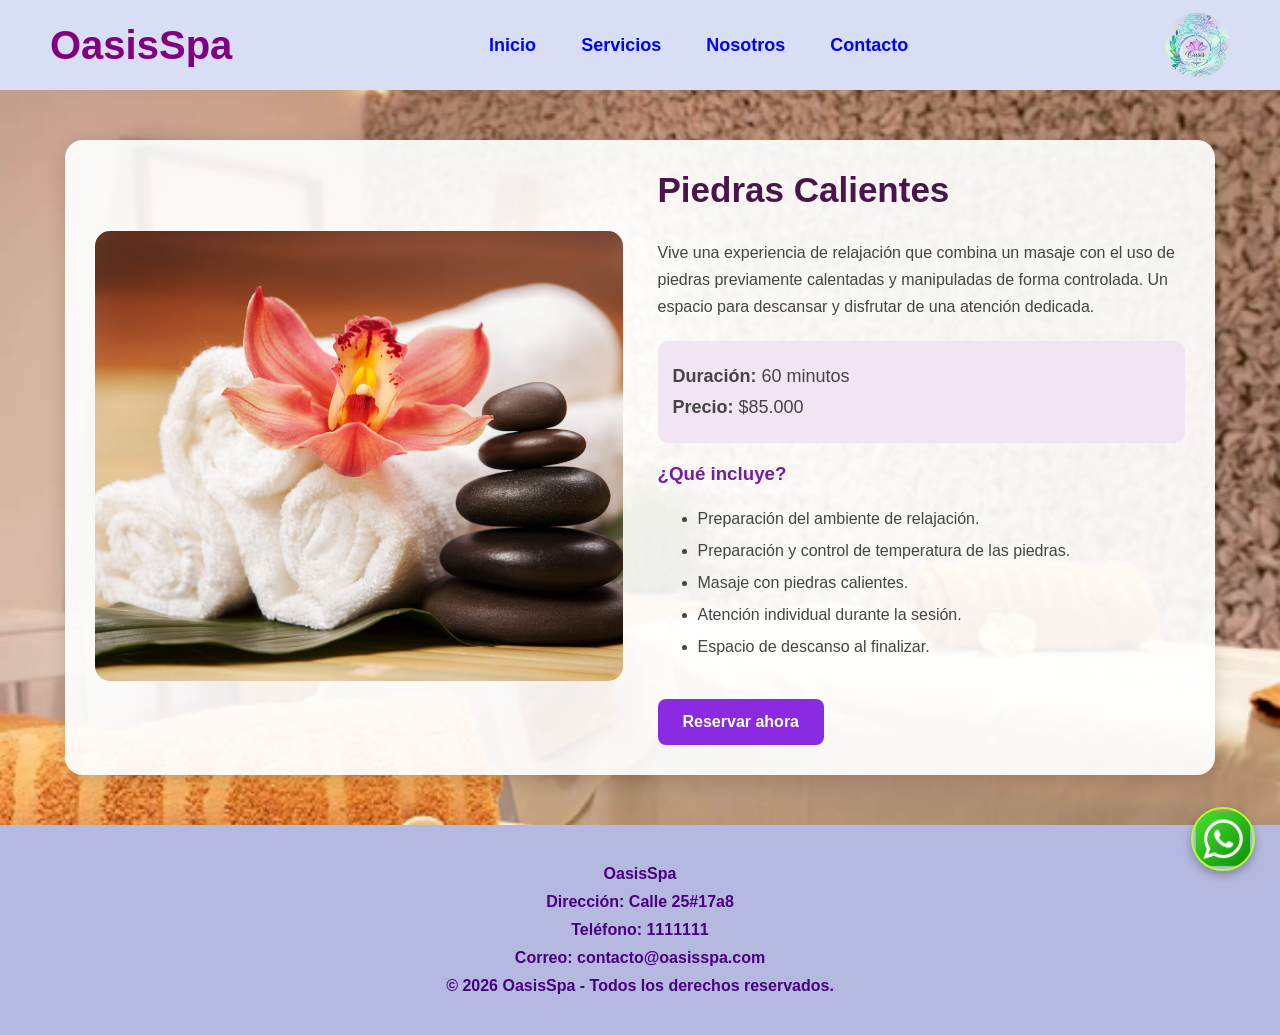
<file: piedrascalientes.html>
<!DOCTYPE html>
<html lang="es">
<head>
    <meta charset="UTF-8">
    <meta name="viewport" content="width=device-width, initial-scale=1.0">
    <title>Piedras Calientes | OasisSpa</title>
    <link rel="stylesheet" href="style.css">
</head>
<body class="body-foto fondo-inicio">

<header class="menuApp">
        <h1>OasisSpa</h1>
        <nav class="menu">
            <ul class="menu-principal">
                <li>
                    <a href="index.html">Inicio</a>
                </li>

                <li class="item-desplegable">
                    <a href="servicio.html">Servicios</a>

                    <ul class="submenu">

                        <li><a href="aromaterapia.html">Aromaterapia</a></li>
                        <li><a href="limpieza_Facial.html">Limpieza Facial</a></li>
                        <li><a href="exfoliacion_Corporal.html">Exfoliación Corporal</a></li>
                        <li><a href="masajeRelajante.html">Masaje Relajante</a></li>
                        <li><a href="hidromasaje.html">Hidromasaje</a></li>
                        <li><a href="piedrascalientes.html">Piedras Calientes</a></li>
                    </ul>
                </li>

                <li><a href="nosotros.html">Nosotros</a></li>
                <li><a href="contacto.html">Contacto</a></li>
            </ul>

        </nav>

        <img class="logo" src="imagines/spaversion2.png" alt="Logo OasisSpa">

    </header>

<main class="detalle-servicio">
    <section class="tarjeta-servicio">
        <div class="imagen-servicio">
            <img src="imagines/piedras-calientes-scaled.jpg"
                 alt="Tratamiento de masaje con piedras calientes">
        </div>

        <div class="informacion-servicio">
            <h2>Piedras Calientes</h2>

            <p class="descripcion-servicio">
                Vive una experiencia de relajación que combina un masaje
                con el uso de piedras previamente calentadas y manipuladas
                de forma controlada. Un espacio para descansar y disfrutar
                de una atención dedicada.
            </p>

            <div class="datos-servicio">
                <p><strong>Duración:</strong> 60 minutos</p>
             
                <p><strong>Precio:</strong> $85.000</p>
            </div>

            <h3>¿Qué incluye?</h3>
            <ul class="lista-beneficios">
                <li>Preparación del ambiente de relajación.</li>
                <li>Preparación y control de temperatura de las piedras.</li>
                <li>Masaje con piedras calientes.</li>
                <li>Atención individual durante la sesión.</li>
                <li>Espacio de descanso al finalizar.</li>
            </ul>

        <a href="oasis.html?servicio=Piedras%20Calientes#reservas"
   class="boton-reservar">
    Reservar ahora
</a>
        </div>
    </section>
</main>

<footer>

        <p><strong>OasisSpa</strong></p>

        <p>Dirección: Calle 25#17a8</p>

        <p>Teléfono: 1111111</p>

        <p>Correo: contacto@oasisspa.com</p>

        <p>© 2026 OasisSpa - Todos los derechos reservados.</p>

    </footer>
   <!-- ZONA WHATSAPP INTACTA -->
    <aside class="posicion-whatsapp">
      <a
        href="https://wa.me/573001112233?text=Hola,%20quisiera%20mas%20informacion"
        target="_blank"
        rel="noopener noreferrer"
      >
        <img
          src="imagines/Logo de Whatsapp verde.png"
          alt="Contacto vía WhatsApp"
          class="whatsapp-imagen"
        />
      </a>
    </aside>
</body>
</html>
</file>
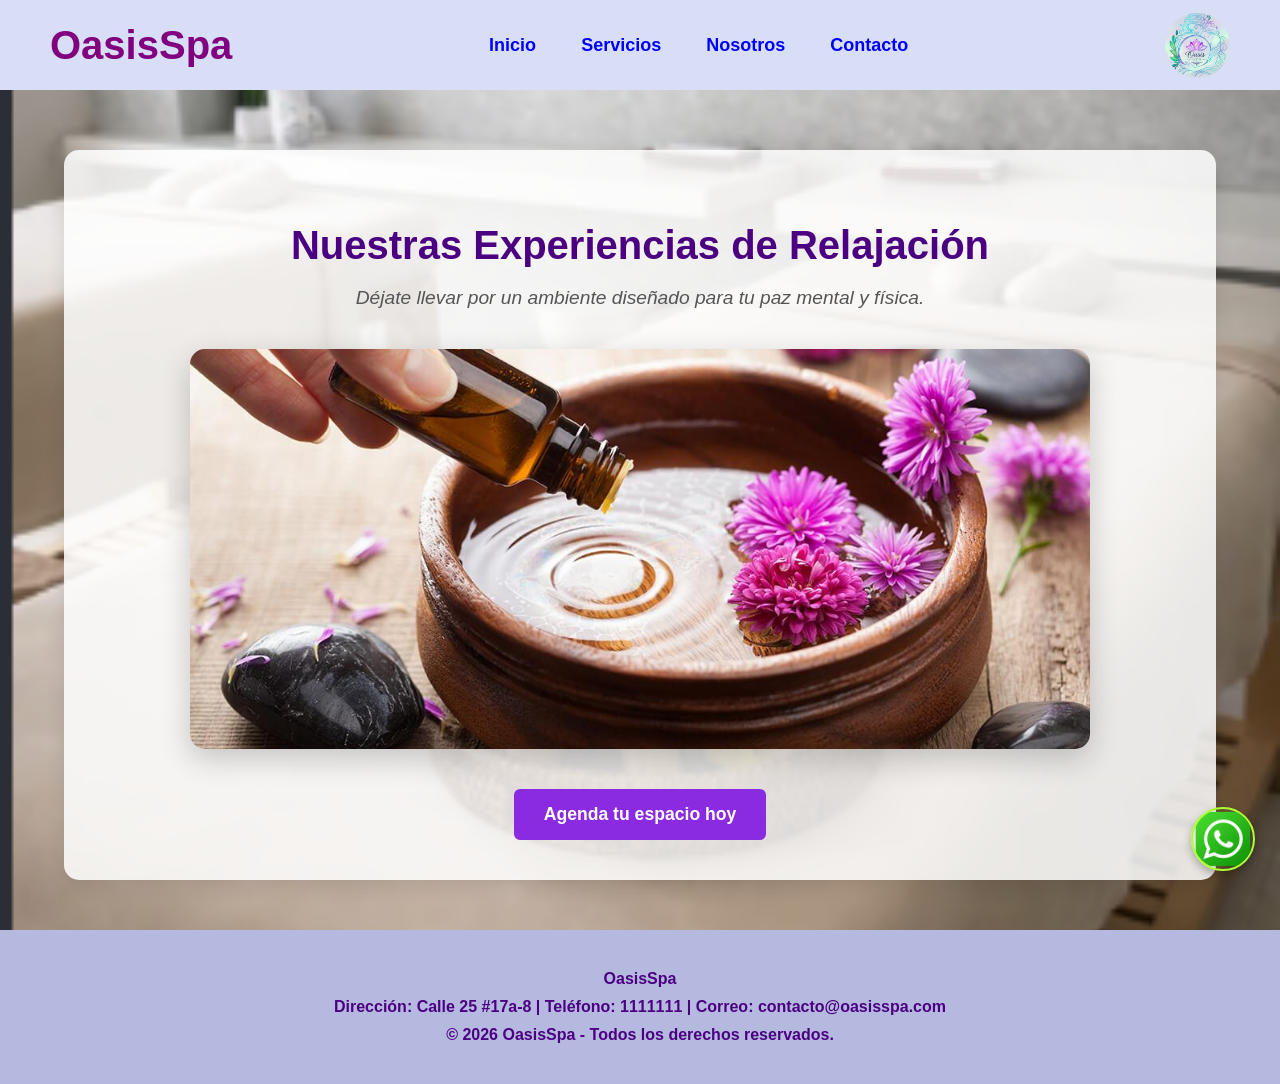
<file: servicio.html>
<!DOCTYPE html>
<html lang="es">
<head>
  <meta charset="UTF-8">
  <title>Nuestros Servicios - Oasis Spa</title>
  <link rel="stylesheet" href="style.css">
</head>
<body class="mifondo body-foto fondo-servicio">
  
<header class="menuApp">
        <h1>OasisSpa</h1>
        <nav class="menu">
            <ul class="menu-principal">
                <li>
                    <a href="index.html">Inicio</a>
                </li>

                <li class="item-desplegable">
                    <a href="servicio.html">Servicios</a>

                    <ul class="submenu">

                        <li><a href="aromaterapia.html">Aromaterapia</a></li>
                        <li><a href="limpieza_Facial.html">Limpieza Facial</a></li>
                        <li><a href="exfoliacion_Corporal.html">Exfoliación Corporal</a></li>
                        <li><a href="masajeRelajante.html">Masaje Relajante</a></li>
                        <li><a href="hidromasaje.html">Hidromasaje</a></li>
                        <li><a href="piedrascalientes.html">Piedras Calientes</a></li>
                    </ul>
                </li>

                <li><a href="nosotros.html">Nosotros</a></li>
                <li><a href="contacto.html">Contacto</a></li>
            </ul>

        </nav>

        <img class="logo" src="imagines/spaversion2.png" alt="Logo OasisSpa">

    </header>

  <main class="contenedor-principal">
    <section class="seccion-impacto">
      <h2 class="titulo-elegante">Nuestras Experiencias de Relajación</h2>
      <p class="subtitulo-elegante">Déjate llevar por un ambiente diseñado para tu paz mental y física.</p>
      
      <!-- Contenedor del Carrusel -->
      <article class="carrusel-galeria">
        <div class="pista-carrusel">
          <!-- Imágenes de tus servicios. ¡Pon las rutas correctas a tus imágenes! -->
          <figure><img src="imagines/aroma terapia.1.jpg" alt="Aromaterapia"></figure>
          <figure><img src="imagines/limpieza facial.1.jpg" alt="Limpieza Facial"></figure>
          <figure><img src="imagines/masaje relajante.1.png" alt="Masaje Relajante"></figure>
          <figure><img src="imagines/hidromasaje.1.webp" alt="Hidromasaje"></figure>
        </div>
      </article>
      
      <!-- Un llamado a la acción sutil -->
      <div class="accion-sutil">
        <a href="contacto.html" class="boton1">Agenda tu espacio hoy</a>
      </div>
    </section>
  </main>
 <!-- BOTÓN WHATSAPP -->
    <aside class="posicion-whatsapp">
      <a href="https://wa.me/573001112233?text=Hola,%20quisiera%20mas%20informacion" target="_blank" rel="noopener noreferrer">
        <img src="imagines/Logo de Whatsapp verde.png" alt="Contacto vía WhatsApp" class="whatsapp-imagen" />
      </a>
    </aside>

    <!-- PIE DE PÁGINA -->
    <footer>
      <p><strong>OasisSpa</strong></p>
      <p>Dirección: Calle 25 #17a-8 | Teléfono: 1111111 | Correo: contacto@oasisspa.com</p>
      <p>© 2026 OasisSpa - Todos los derechos reservados.</p>
    </footer>
</body>
</html>
</file>
<file: style.css>
/* ==========================================================================
   1. ESTILOS GENERALES Y CONFIGURACIÓN DEL BODY
   ========================================================================== */

body {
    margin: 0;
    padding-top: 90px;
    font-family: Arial, Helvetica, sans-serif;
    background-color: #e6c6df;
    min-height: 100vh;
}

/* Fondos fijos por página (Efecto Parallax sutil) */
.body-foto {
    background-size: cover;
    background-position: center;
    background-repeat: no-repeat;
    background-attachment: fixed;
}
body.fondo-inicio { background-image: url('Imagenes_De_Fondo/decoracion\ de\ relax.png'); }
body.fondo-servicio { background-image: url('Imagenes_De_Fondo/masaje\ con\ piedras\ calientes.png'); }
body.fondo-nosotros { background-image: url('Imagenes_De_Fondo/fondonosotros.jpg'); }
body.fondo-contacto { background-image: url('Imagenes_De_Fondo/serivico\ de\ tranquilidad.png'); }

/* Contenedor central (Uso general) */
.contenedor-principal {
    max-width: 1300px;
    width: 90%;
    margin: 0 auto;
    padding: 20px 0;
    box-sizing: border-box;
}

/* Títulos y Párrafos base */
h1 {
    color: rgb(161, 133, 162);
}

.descripcion {
    background-color: rgba(247, 196, 206, 0.65); 
    width: 100%;                          
    padding: 20px 40px;                    
    text-align: center;                    
    box-sizing: border-box;                 
}

.descripcion p {
    margin: 0;                             
    color: #333333;                        
    font-size: 1rem;                       
    line-height: 1.5;                      
    font-weight: 500;
}


/* ==========================================================================
   2. ENCABEZADO Y NAVEGACIÓN (MENÚ PRINCIPAL Y SUBMENÚ)
   ========================================================================== */

.menuApp {
    background-color: #d8def5;
    display: flex;
    justify-content: space-between;
    align-items: center;
    padding: 10px 50px;
    position: fixed;
    top: 0;
    left: 0;
    width: 100%;
    height: 90px;
    box-sizing: border-box;
    z-index: 1000;
}

.menuApp h1 {
    color: purple;
    font-size: 40px;
    margin: 0;
}

.logo {
    width: 65px;
    height: 65px;
    border-radius: 50%;
}

.boton-carrito {
    display: inline-flex;
    align-items: center;
    gap: 8px;
    padding: 10px 14px;
    border: 0;
    border-radius: 8px;
    background-color: #6b46c1;
    color: #ffffff;
    font: inherit;
    font-weight: bold;
    text-decoration: none;
    white-space: nowrap;
    cursor: pointer;
    transition: background-color 0.3s ease, transform 0.3s ease;
}

.boton-carrito:hover {
    background-color: #4a2d91;
    transform: translateY(-2px);
}

.icono-carrito {
    width: 22px;
    height: 22px;
}

.fondo-carrito {
    position: fixed;
    inset: 0;
    z-index: 1100;
    background: rgba(0, 0, 0, 0.45);
    opacity: 0;
    transition: opacity 0.3s ease;
}

.fondo-carrito[hidden] {
    display: none;
}

.fondo-carrito.abierto {
    opacity: 1;
}

.formulario.panel-carrito {
    position: fixed;
    top: 0;
    right: 0;
    z-index: 1101;
    width: min(440px, 100vw);
    height: 100vh;
    height: 100dvh;
    margin: 0;
    padding: 70px 25px 25px;
    box-sizing: border-box;
    overflow-y: auto;
    border-radius: 0;
    transform: translateX(100%);
    visibility: hidden;
    transition: transform 0.3s ease, visibility 0.3s ease;
}

.formulario.panel-carrito.abierto {
    transform: translateX(0);
    visibility: visible;
}

.cerrar-carrito {
    position: absolute;
    top: 18px;
    right: 20px;
    width: 38px;
    height: 38px;
    border: 0;
    border-radius: 50%;
    background: #e8defa;
    color: #4a154b;
    font-size: 1.7rem;
    line-height: 1;
    cursor: pointer;
}

body.carrito-abierto {
    overflow: hidden;
}

/* Menú Principal */
.menu-principal {
    display: flex;
    gap: 25px;
    margin: 0;
    padding: 0;
    list-style: none;
    align-items: center;
}

.menu-principal > li > a {
    text-decoration: none;
    color: blue;
    font-size: 18px;
    font-weight: bold;
    padding: 5px 10px;
    border-radius: 5px;
    transition: background-color 0.3s;
}

.menu-principal > li > a:hover {
    background-color: #c7a7ff;
}

/* Submenú Desplegable (Nivel 2) */
.item-desplegable {
    position: relative; /* Clave para posicionar el submenú debajo */
}

.submenu {
    display: none; 
    position: absolute;
    top: 100%;
    left: 0;
    background-color: #d8def5;
    list-style: none;
    padding: 15px;
    min-width: 220px;
    box-shadow: 0px 4px 8px rgba(0,0,0,0.2);
    border-radius: 5px;
    margin: 0;
    z-index: 1001;
}

/* Muestra el submenú al pasar el ratón */
.item-desplegable:hover .submenu {
    display: flex;
    flex-direction: column;
    gap: 12px;
}

.submenu a {
    text-decoration: none;
    color: #4b0082;
    font-weight: bold;
    display: block;
    transition: color 0.3s;
}

.submenu a:hover {
    color: #8a2be2; 
}


/* ==========================================================================
   4. FORMULARIO DE RESERVA (COMPAÑERO)
   ========================================================================== */

.formulario {
    width: 400px;
    margin: 50px auto;
    background-color: rgba(249, 239, 239, 0.95);
    padding: 25px;
    border-radius: 20px;
    box-shadow: 0 4px 15px rgba(0, 0, 0, 0.15);
}

.formulario h2 {
    text-align: center;
    margin-bottom: 20px;
    color: #8b68b5;
}

.formulario label.datos {
    font-size: 0.9rem;
    margin-bottom: 6px;
    color: #333;
    font-weight: bold;
    display: block;
}

.formulario input, 
.formulario textarea,
form select {
    width: 100%;
    padding: 10px;
    border: 1px solid #ccc;
    border-radius: 6px;
    font-size: 0.95rem;
    font-family: inherit;
    box-sizing: border-box;
    margin-bottom: 15px;
}

.formulario input:focus, 
.formulario textarea:focus {
    outline: none;
    border-color: #8a2be2;
}

.boton1 {
    background-color: #8a2be2;
    color: #ffffff;
    border: none;
    padding: 12px 20px;
    border-radius: 6px;
    cursor: pointer;
    font-size: 1rem;
    font-weight: bold;
    transition: background-color 0.3s ease;
}

.boton1:hover {
    background-color: #6a1b9a;
}


/* ==========================================================================
   5. BOTÓN FLOTANTE DE WHATSAPP
   ========================================================================== */

.posicion-whatsapp {
    position: fixed;
    bottom: 25px;
    right: 25px;
    z-index: 1000;
}

.whatsapp-imagen {
    width: 60px;
    height: 60px;
    border-radius: 50%;
    border: solid 2px greenyellow;
    box-shadow: 0 4px 10px rgba(0, 0, 0, 0.3);
    object-fit: cover;
    animation: latido 1.5s infinite ease-in-out;
    transition: transform 0.3s ease;
}

.whatsapp-imagen:hover {
    transform: scale(1.15);
}

@keyframes latido {
    0% { transform: scale(1); }
    50% { transform: scale(1.1); }
    100% { transform: scale(1); }
}


/* ==========================================================================
   6. PÁGINA: NOSOTROS (ESTILOS CON EFECTO CRISTAL)
   ========================================================================== */

.contenedor-nosotros {
    max-width: 1100px;
    margin: 30px auto;
    padding: 0 20px;
    display: flex;
    flex-direction: column;
    gap: 30px;
}

.portadaNosotros,
.historiaNosotros,
.misionVision,
.valoresNosotros {
    background-color: transparent; 
    padding: 30px 20px;
}

/* Tarjetas Translúcidas (Efecto Cristal) */
.portadaNosotros,
.historiaNosotros article,
.misionVision article,
.valoresNosotros article {
    background-color: rgba(255, 255, 255, 0.88);
    border-radius: 15px;
    box-shadow: 0 4px 15px rgba(0, 0, 0, 0.15);
    backdrop-filter: blur(4px); 
}

.portadaNosotros h2 {
    color: #7020a0;
    font-size: 40px;
    margin: 10px;
}

.historiaNosotros, .misionVision {
    display: flex;
    gap: 30px;
    justify-content: center;
}

.historiaNosotros article, .misionVision article {
    flex: 1;
    padding: 30px;
}

.historiaNosotros h2, .misionVision h2, .valoresNosotros h2 {
    color: #5b168b;
}

.contenedor-tarjetas-valores {
    display: flex;
    gap: 20px;
    justify-content: center;
    margin-top: 20px;
}

.valoresNosotros article {
    flex: 1;
    padding: 20px;
}


/* ==========================================================================
   7. PÁGINA: CONTACTO
   ========================================================================== */

.contenedor-contacto {
    max-width: 1100px;
    margin: 0 auto;
    padding: 20px;
}

.seccion-secciones {
    display: flex;
    flex-wrap: wrap;
    gap: 30px;
    margin-top: 25px;
    justify-content: center;
}

.tarjeta-info, 
.tarjeta-formulario,
.tarjeta-lateral {
    background-color: rgba(255, 255, 255, 0.9) !important;
    border-radius: 12px;
    padding: 25px;
    flex: 1 1 420px;
    box-shadow: 0 4px 12px rgba(0, 0, 0, 0.08);
}


/* ==========================================================================
   8. PIE DE PÁGINA (FOOTER)
   ========================================================================== */

footer {
    background-color: #b5b9df;
    color: #4b0082;
    text-align: center;
    padding: 30px;
    margin-top: 30px;
    font-size: 16px;
    font-weight: bold;
}

footer p {
    margin: 10px;
}


/* ==========================================================================
   9. DISEÑO ADAPTATIVO (RESPONSIVE) MÓVILES
   ========================================================================== */

@media (max-width: 768px) {
    /* --- Ajustes del Menú --- */
    .menuApp {
        flex-direction: column;
        padding: 15px;
        height: auto;
    }

    .menu-principal {
        gap: 15px;
        flex-wrap: wrap;
        justify-content: center;
        margin-top: 10px;
    }

    .submenu {
        position: static;
        box-shadow: none;
        background-color: transparent;
        padding: 5px 0 0 15px;
    }

    body {
        padding-top: 150px;
    }

    /* --- Ajustes de Formularios y Tarjetas --- */
    .formulario {
        width: 90%;
    }

    .historiaNosotros, 
    .misionVision,
    .contenedor-tarjetas-valores {
        flex-direction: column;
        display: block;
    }

    /* --- AJUSTES CARRUSELES Y CRONÓMETRO NUEVO --- */
    
    /* 1. Achicamos el reloj tipo pastilla para que no se salga de la pantalla */
    .cronometro {
        font-size: 1.8em; 
        padding: 8px 15px;
    }
    
    .contenedor-cronometro h3 {
        font-size: 1.4em;
    }

    .etiqueta-reloj {
        font-size: 1em;
        margin-bottom: 15px;
    }

    /* 2. Reducimos el tamaño de la letra del carrusel suave de inicio */
    .pista-texto-inicio p {
        font-size: 0.95em; 
    }

    /* 3. Ajustamos la altura de las fotos en la página de Servicios para que no se estiren feo */
    .carrusel-galeria {
        height: 220px; 
    }
    
    .titulo-elegante {
        font-size: 1.8em;
    }
}

/* ==========================================================================
   10. CARRUSEL AUTOMÁTICO (PÁGINA SERVICIOS)
   ========================================================================== */

.seccion-impacto {
    text-align: center;
    padding: 40px 20px;
    background-color: rgba(255, 255, 255, 0.85); /* Fondo claro semitransparente */
    border-radius: 15px;
    box-shadow: 0 5px 20px rgba(0,0,0,0.1);
    margin-top: 40px;
}

.titulo-elegante {
    color: #4b0082;
    font-size: 2.5em;
    margin-bottom: 10px;
}

.subtitulo-elegante {
    color: #555;
    font-size: 1.2em;
    margin-bottom: 40px;
    font-style: italic;
}

/* El marco del cuadro por donde se asoman las fotos */
.carrusel-galeria {
    width: 100%;
    max-width: 900px;
    height: 400px; /* Altura de las fotos */
    margin: 0 auto;
    overflow: hidden; /* Oculta lo que se sale del cuadro */
    border-radius: 15px;
    box-shadow: 0 10px 30px rgba(0,0,0,0.2);
    position: relative;
}

/* La pista larga que contiene todas las fotos y se mueve */
.pista-carrusel {
    display: flex;
    width: 400%; /* Si tienes 4 fotos, es 400%. Ajusta según la cantidad. */
    height: 100%;
    /* Llamamos a la animación. Alternate hace que vaya y vuelva sola */
    animation: moverCarrusel 20s infinite alternate ease-in-out;
}

.pista-carrusel figure {
    width: 25%; /* 100% dividido entre 4 fotos = 25% */
    height: 100%;
    margin: 0;
    padding: 0;
}

.pista-carrusel img {
    width: 100%;
    height: 100%;
    object-fit: cover; /* Hace que la imagen llene el espacio sin deformarse */
}

/* La animación que desplaza la pista de izquierda a derecha */
@keyframes moverCarrusel {
    0% { transform: translateX(0%); }
    33% { transform: translateX(-25%); } /* Pausa en la foto 2 */
    66% { transform: translateX(-50%); } /* Pausa en la foto 3 */
    100% { transform: translateX(-75%); } /* Pausa en la foto 4 */
}

.accion-sutil {
    margin-top: 40px;
}

.accion-sutil a {
    text-decoration: none;
    display: inline-block;
    padding: 15px 30px;
    font-size: 1.1em;
}


/* ==========================================================================
   11. CARRUSEL DE TEXTO HORIZONTAL (PÁGINA CONTACTO)
   ========================================================================== */

.carrusel-horizontal-contenedor {
    background-color: #4a154b; /* Morado oscuro y elegante */
    color: white;
    padding: 12px 0;
    overflow: hidden; /* Oculta lo que se sale del borde */
    border-radius: 8px;
    margin-bottom: 35px;
    box-shadow: 0 4px 10px rgba(0,0,0,0.15);
    display: flex;
    white-space: nowrap; /* Evita que el texto salte a la siguiente línea */
}

.pista-horizontal-texto {
    display: flex;
    /* Movimiento continuo hacia la izquierda por 25 segundos */
    animation: moverTextoHorizontal 25s linear infinite; 
}

.pista-horizontal-texto p {
    margin: 0;
    font-size: 1.1em;
    font-weight: 500;
}

@keyframes moverTextoHorizontal {
    0% { transform: translateX(0); }
    /* Se mueve exactamente la mitad (un bloque entero) para repetir el ciclo perfecto */
    100% { transform: translateX(-50%); } 
}


/* ==========================================================================
   12. TARJETAS DE INFORMACIÓN ADICIONAL (DISEÑO FINO)
   ========================================================================== */

.info-adicional-contacto {
    display: flex;
    gap: 25px;
    justify-content: center;
    margin-top: 40px;
    flex-wrap: wrap; 
}

.tarjeta-extra {
    background-color: rgba(255, 255, 255, 0.95); /* Blanco más puro y sólido */
    padding: 25px 30px;
    border-radius: 12px;
    flex: 1;
    min-width: 250px;
    max-width: 400px; 
    /* Sombra más amplia y difuminada, estilo tarjeta premium */
    box-shadow: 0 8px 25px rgba(0, 0, 0, 0.1); 
    /* Borde superior morado oscuro para darle el toque fino (sin rosados) */
    border-top: 5px solid #4a154b; 
}

.tarjeta-extra h3 {
    color: #4a154b;
    margin-top: 0;
    margin-bottom: 15px;
    /* Línea separadora gris neutro en lugar de rosado */
    border-bottom: 1px solid #d1d1d1; 
    padding-bottom: 8px;
}

.tarjeta-extra ul, 
.tarjeta-extra p, 
.tarjeta-extra details {
    padding-left: 10px;
    margin: 0;
    color: #444; /* Gris oscuro para lectura cómoda */
    line-height: 1.6;
}

.tarjeta-extra details summary {
    cursor: pointer;
    margin-bottom: 5px;
    color: #333;
}


/* ==========================================================================
   13. BANNER PROMOCIONAL INICIO (FONDO SUAVE)
   ========================================================================== */

.banner-promocional-inicio {
    margin: 40px auto;
    width: 90%;
    max-width: 900px;
    text-align: center;
    background-color: rgba(255, 255, 255, 0.95); /* Fondo blanco puro y suave */
    border-radius: 15px;
    box-shadow: 0 8px 25px rgba(0,0,0,0.1); /* Sombra elegante */
    overflow: hidden; /* Mantiene los bordes redondeados limpios */
}

/* El Carrusel ahora es sutil */
.carrusel-horizontal-inicio {
    background-color: rgba(230, 198, 223, 0.4); /* Rosado/Lila muy suave */
    color: #4a154b; /* Texto oscuro para contrastar sin ser agresivo */
    padding: 12px 0;
    display: flex;
    white-space: nowrap;
    border-bottom: 1px solid rgba(138, 43, 226, 0.15); /* Línea divisoria muy fina */
}

.pista-texto-inicio {
    display: flex;
    animation: moverTextoInicio 35s linear infinite; 
}

.pista-texto-inicio p {
    margin: 0;
    font-size: 1.1em; 
    font-weight: bold;
    letter-spacing: 1px;
}

@keyframes moverTextoInicio {
    0% { transform: translateX(0); }
    100% { transform: translateX(-50%); } 
}


/* ==========================================================================
   14. CRONÓMETRO DESTACADO (DISEÑO PASTILLA ELEGANTE)
   ========================================================================== */

.contenedor-cronometro {
    padding: 35px 20px;
}

.contenedor-cronometro h3 {
    color: #4a154b;
    font-size: 1.8em;
    margin-top: 0;
    margin-bottom: 5px;
}

.etiqueta-reloj {
    color: #666;
    font-size: 1.1em;
    margin-bottom: 20px;
}

/* El fondo degradado que envuelve los números */
.marco-reloj {
    display: inline-block;
    background: linear-gradient(135deg, #7b1fa2, #4a154b);
    padding: 8px;
    border-radius: 12px;
    box-shadow: 0 6px 15px rgba(123, 31, 162, 0.25);
    animation: latidoReloj 2s infinite alternate;
}

/* Los números del reloj */
.cronometro {
    display: block;
    font-size: 3em; 
    font-weight: bold;
    font-family: 'Courier New', Courier, monospace;
    color: #ffffff;
    background-color: rgba(0, 0, 0, 0.15); /* Oscurece un poco el fondo detrás de los números */
    padding: 10px 25px;
    border-radius: 8px;
    letter-spacing: 3px;
}

@keyframes latidoReloj {
    from { transform: scale(1); }
    to { transform: scale(1.02); }
}


/* ==========================================
   15. SUBPÁGINAS DE SERVICIOS
   ========================================== */

.detalle-servicio {
    max-width: 1150px;
    width: 90%;
    margin: 50px auto;
}

.tarjeta-servicio {
    display: flex;
    align-items: center;
    gap: 35px;

    background-color: rgba(255, 255, 255, 0.92);

    padding: 30px;

    border-radius: 18px;

    box-shadow: 0 5px 20px rgba(0, 0, 0, 0.15);
}

/* IMAGEN */

.imagen-servicio {
    flex: 1;
}

.imagen-servicio img {
    width: 100%;
    height: 450px;

    object-fit: cover;

    border-radius: 15px;
}

/* INFORMACIÓN */

.informacion-servicio {
    flex: 1;
    color: #444;
}

.informacion-servicio h2 {
    color: #4a154b;
    font-size: 35px;
    margin-top: 0;
}

.descripcion-servicio {
    line-height: 1.7;
    font-size: 16px;
}

.datos-servicio {
    background-color: #f1e4f3;

    padding: 15px;

    border-radius: 10px;

    margin: 20px 0;
}

.datos-servicio p {
    font-size: 18px;
    margin: 10px 0;
}

.informacion-servicio h3 {
    color: #7020a0;
    margin-top: 20px;
}

.lista-beneficios {
    line-height: 2;
}

/* BOTÓN RESERVAR */

.boton-reservar {
    display: inline-block;

    background-color: #8a2be2;

    color: white;

    text-decoration: none;

    padding: 14px 25px;

    border-radius: 8px;

    margin-top: 20px;

    font-weight: bold;

    transition: 0.3s;
}

.boton-reservar:hover {
    background-color: #4a154b;
    transform: scale(1.05);
}


/* DISEÑO PARA CELULARES */

@media (max-width: 768px) {

    .tarjeta-servicio {
        flex-direction: column;
    }

    .imagen-servicio img {
        height: 280px;
    }

    .informacion-servicio {
        width: 100%;
    }

}
</file>
